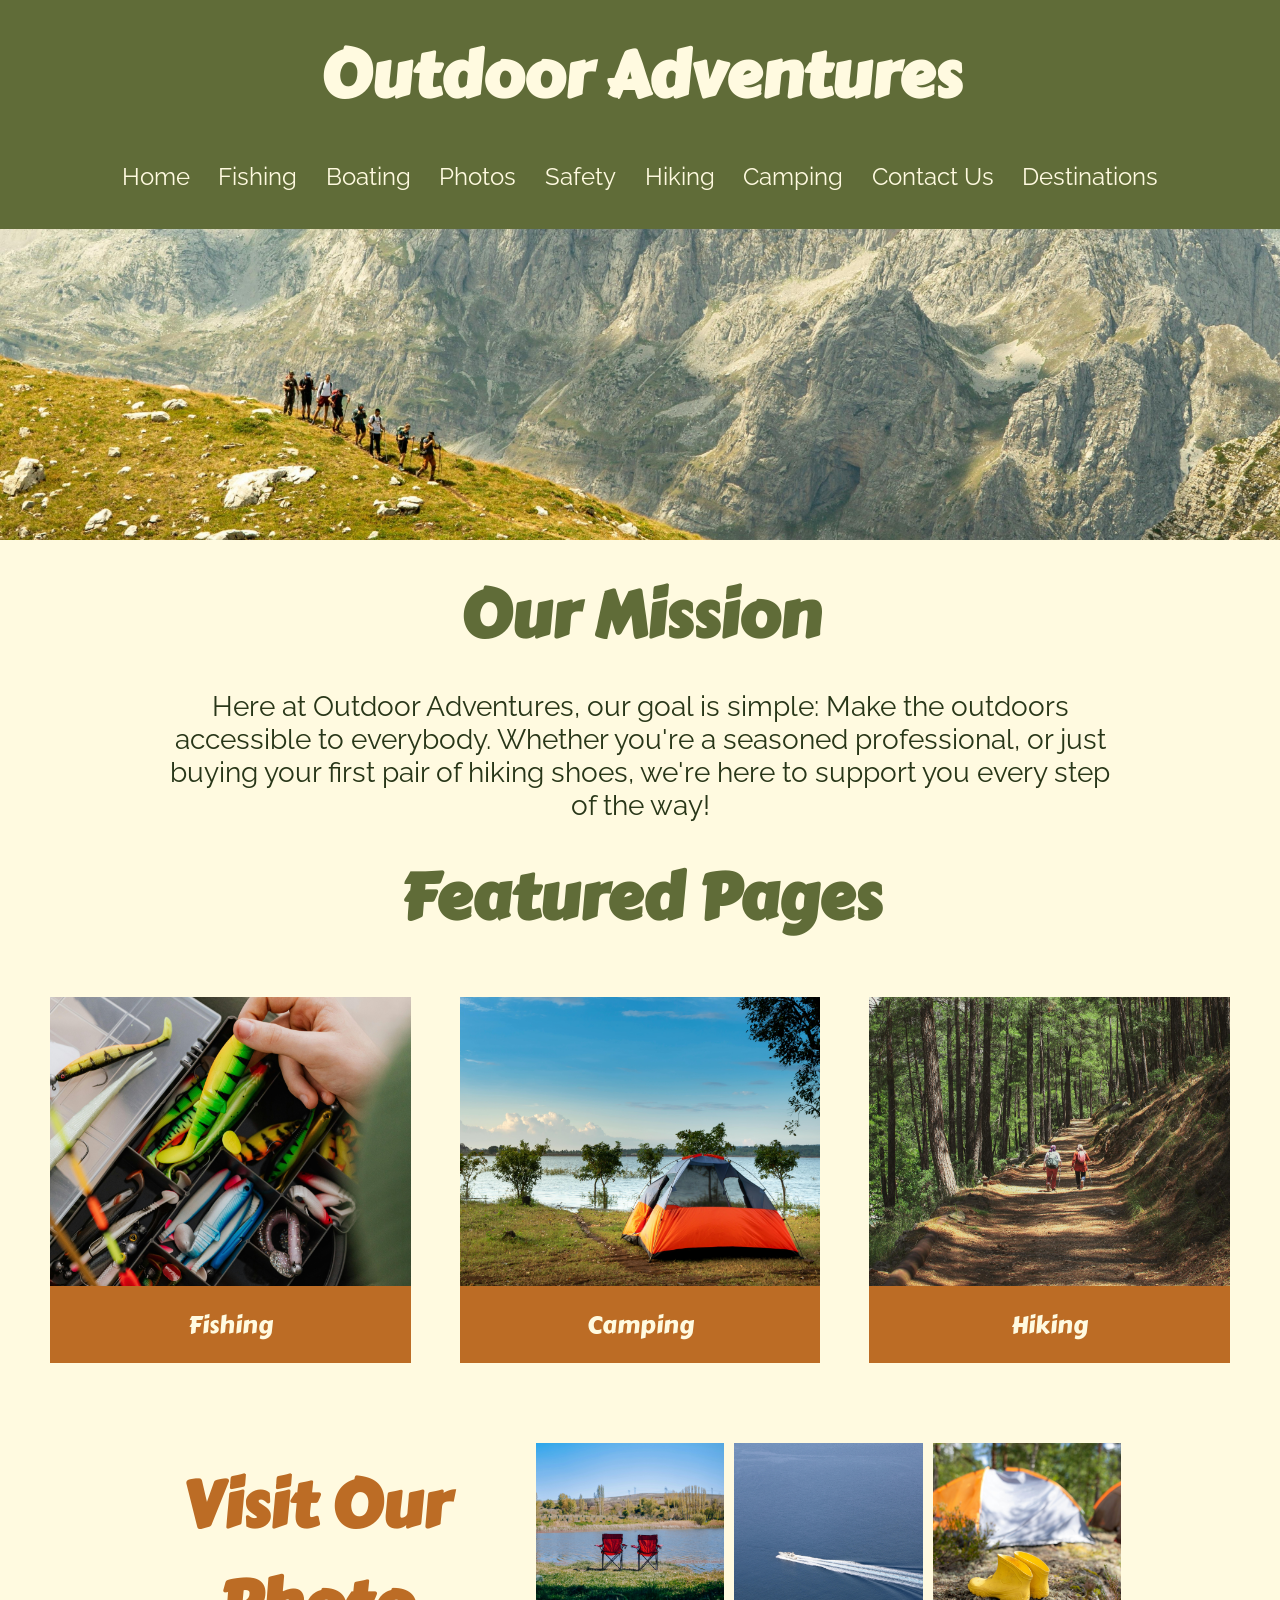
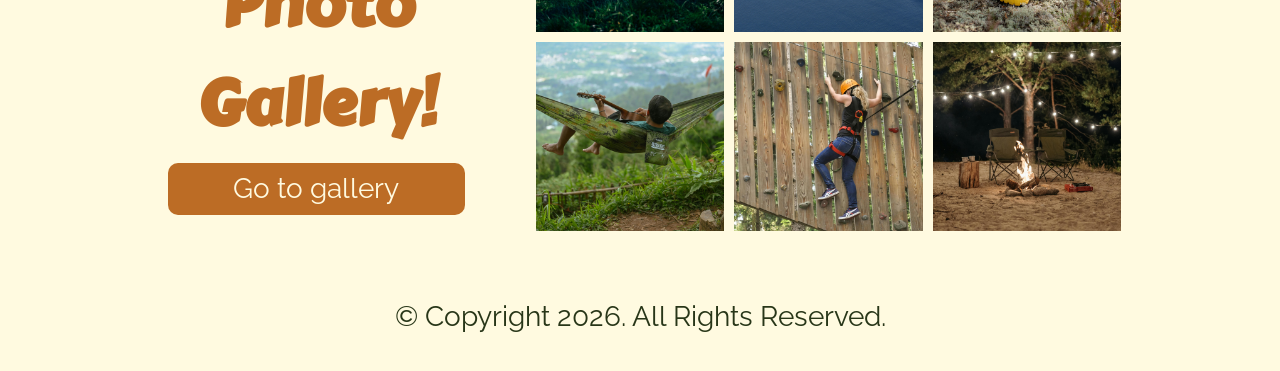
<file: index.html>
<!DOCTYPE html>
<!-- 
Group Website Project
Home Page
Andrew Anderson
!-->

<html lang="en">

<head>
	<title>Home | Outdoor Adventures</title>
	<meta charset="utf-8">
	<link rel="stylesheet" href="css/styles.css">
	<meta name="viewport" content="width=device-width, initial-scale=1">
	<meta name="description" content="Here at Outdoor Adventures, our goal is simple: Make the outdoors accessible to everybody. Whether you're a
			seasoned professional, or just buying your first pair of hiking shoes, we're here to support you every step
			of the way!"
	<link rel="preconnect" href="https://fonts.googleapis.com">
	<link rel="preconnect" href="https://fonts.gstatic.com" crossorigin>
	<link
		href="https://fonts.googleapis.com/css2?family=Carter+One&family=Raleway:ital,wght@0,100..900;1,100..900&display=swap"
		rel="stylesheet">
	<link rel="icon" type="image/x-icon" href="/images/oalogo.ico">
</head>

<body>
	<!-- use the header area for the website name or logo -->
	<header>
		<h1 class="mobile">Outdoor<br>Adventures</h1>
		<h1 class="tablet-desktop">Outdoor Adventures</h1>
	</header>
	<!-- use the nav area to add hyperlinks to other pages within the site-->
	<nav class="mobile-nav">
		<div id="menu-links">
			<a href="index.html">Home</a>
			<a href="fishing.html">Fishing</a>
			<a href="boating.html">Boating</a>
			<a href="photos.html">Photos</a>
			<a href="safety.html">Safety</a>
			<a href="hiking.html">Hiking</a>
			<a href="camping.html">Camping</a>
			<a href="contact.html">Contact Us</a>
			<a href="destinations.html">Destinations</a>
		</div>
		<a class="menu-icon" onclick="hamburger()">
			<div>&#9776;</div>
		</a>
	</nav>

	<nav class="tablet-desktop">
		<ul>
			<li><a href="index.html">Home</a></li>
			<li><a href="fishing.html">Fishing</a></li>
			<li><a href="boating.html">Boating</a></li>
			<li><a href="photos.html">Photos</a></li>
			<li><a href="safety.html">Safety</a></li>
			<li><a href="hiking.html">Hiking</a></li>
			<li><a href="camping.html">Camping</a></li>
			<li><a href="contact.html">Contact Us</a></li>
			<li><a href="destinations.html">Destinations</a></li>
		</ul>
	</nav>
	<!-- use the main area to add to the main content of the webpage-->
	<main>
		<div class="tablet-desktop">
			<img src="images/hero.jpg" alt="Aerial photo of group hiking on mountain">
		</div>
		<div class="mobile">
			<img src="images/mobilehero.jpg" alt="Aerial photo of group hiking on mountain">
		</div>
		<h1>Our Mission</h1>
		<p>Here at Outdoor Adventures, our goal is simple: Make the outdoors accessible to everybody. Whether you're a
			seasoned professional, or just buying your first pair of hiking shoes, we're here to support you every step
			of the way!</p>
		<!-- Featured links -->
		<h1>Featured Pages</h1>
		<div class="featured-links">
			<div class="mobile">
				<div class="featured-link">
					<figure class="featured-link">
						<img src="images/fishing.png" alt="Tackle box">
						<figcaption class="pictext"><a href="fishing.html">Fishing</a></figcaption>
					</figure>
					<figure class="featured-link">
						<img src="images/camping.png" alt="Tent on the water">
						<figcaption class="pictext"><a href="camping.html">Camping</a></figcaption>
					</figure>
					<figure class="featured-link">
						<img src="images/hiking.png" alt="Two people hiking a wooded trail">
						<figcaption class="pictext"><a href="hiking.html">Hiking</a></figcaption>
					</figure>
				</div>
			</div>
			<div class="tablet-desktop">
				<figure class="featured-link">
					<img src="images/fishing.png" alt="Tackle box">
					<figcaption class="pictext"><a href="fishing.html">Fishing</a></figcaption>
				</figure>
				<figure class="featured-link">
					<img src="images/camping.png" alt="Tent on the water">
					<figcaption class="pictext"><a href="camping.html">Camping</a></figcaption>
				</figure>
				<figure class="featured-link">
					<img src="images/hiking.png" alt="Two people hiking a wooded trail">
					<figcaption class="pictext"><a href="hiking.html">Hiking</a></figcaption>
				</figure>
			</div>
		</div>
		<div class="tablet-desktop" id="gallery">
			<div class="visit">
				<h1>Visit Our Photo Gallery!</h1>
				<a href="photos.html">
					<p>Go to gallery</p>
				</a>
			</div>
			<div class="photos">
				<img src="images/gallery/chairs.png" alt="Two chairs on the shore">
				<img src="images/gallery/boat3.png" alt="Aerial photo of boat">
				<img src="images/gallery/boots.png" alt="Pair of rainboots with tent in background">
				<img src="images/gallery/hammockguitar.png" alt="Man playing guitar in hammock">
				<img src="images/gallery/climbing.png" alt="Woman on climbing wall">
				<img src="images/gallery/chairs3.png" alt="Two chairs at a camprfire">
			</div>
		</div>
	</main>
	<!--use the footer area to add webpage footer content-->
	<footer>
		<p>&copy; Copyright 2026. All Rights Reserved.</p>
	</footer>
	<script src="scripts/scripts.js"></script>
</body>

</html>
</file>
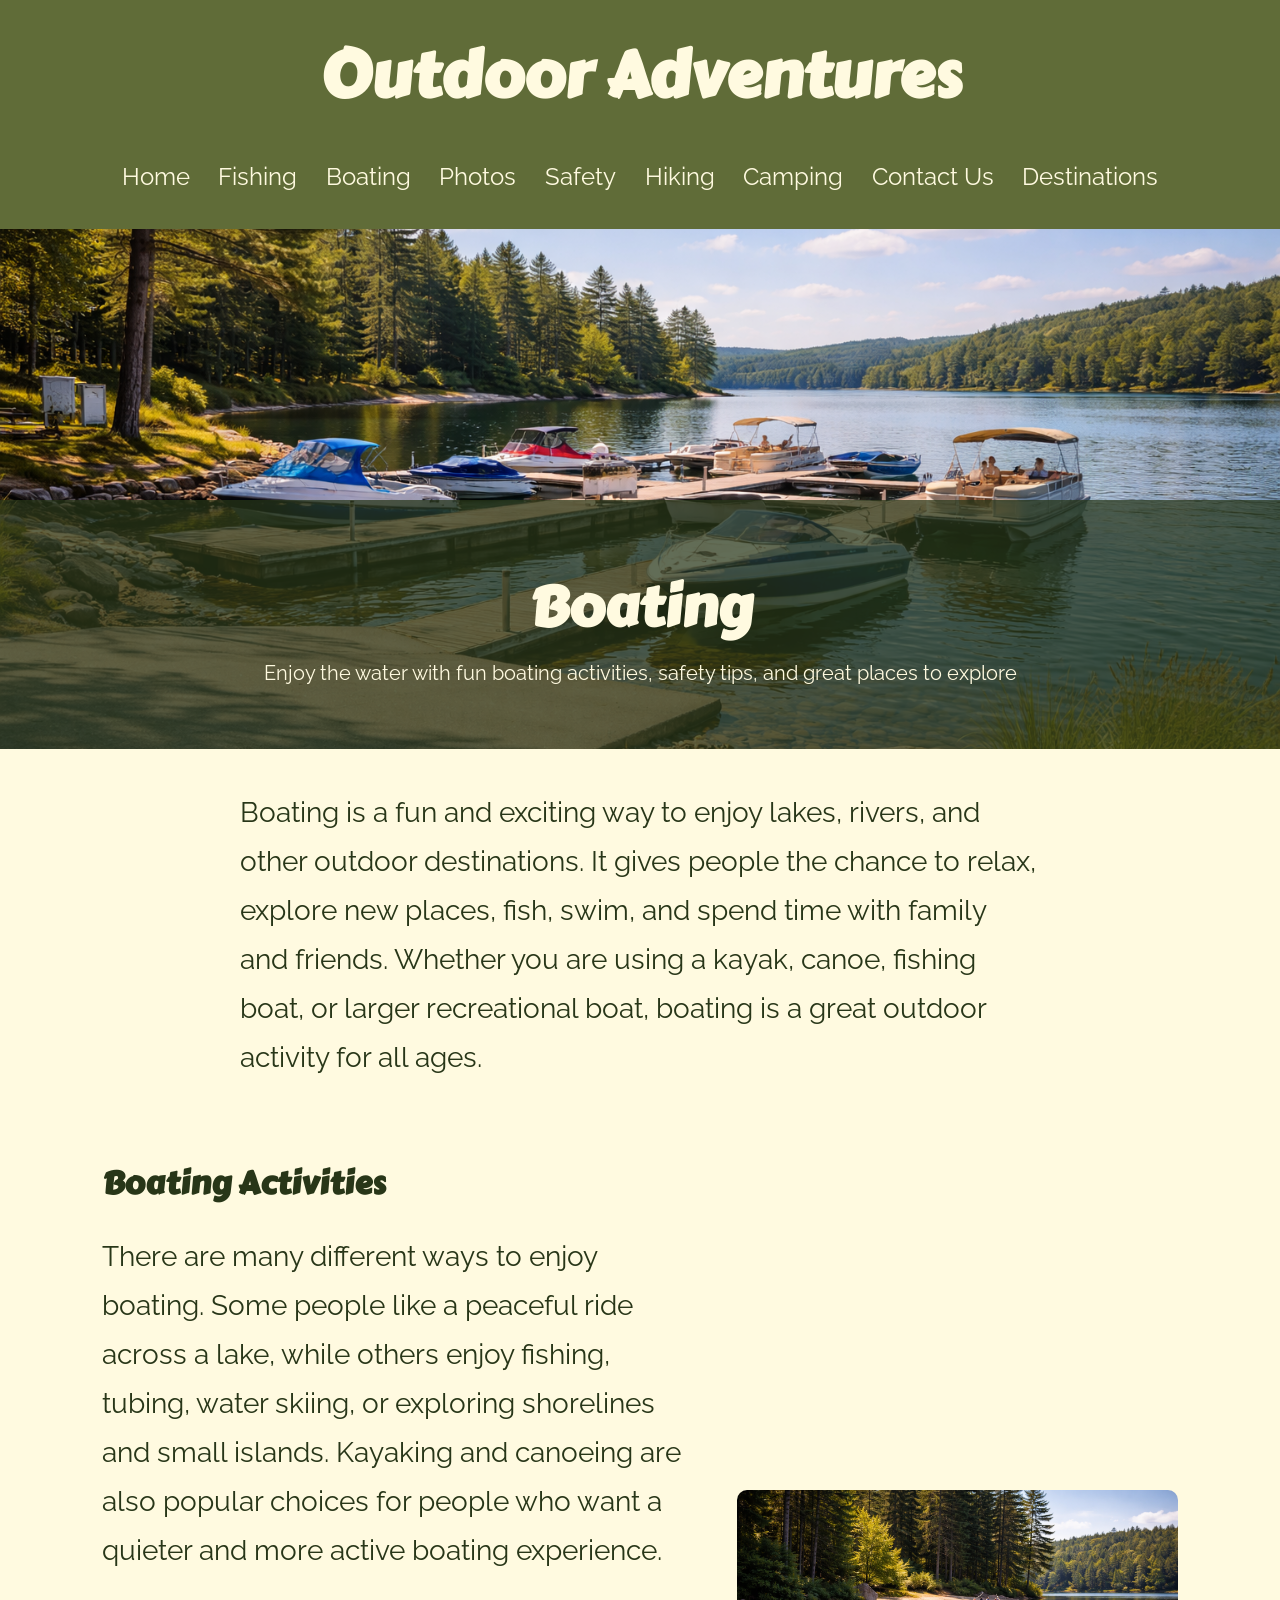
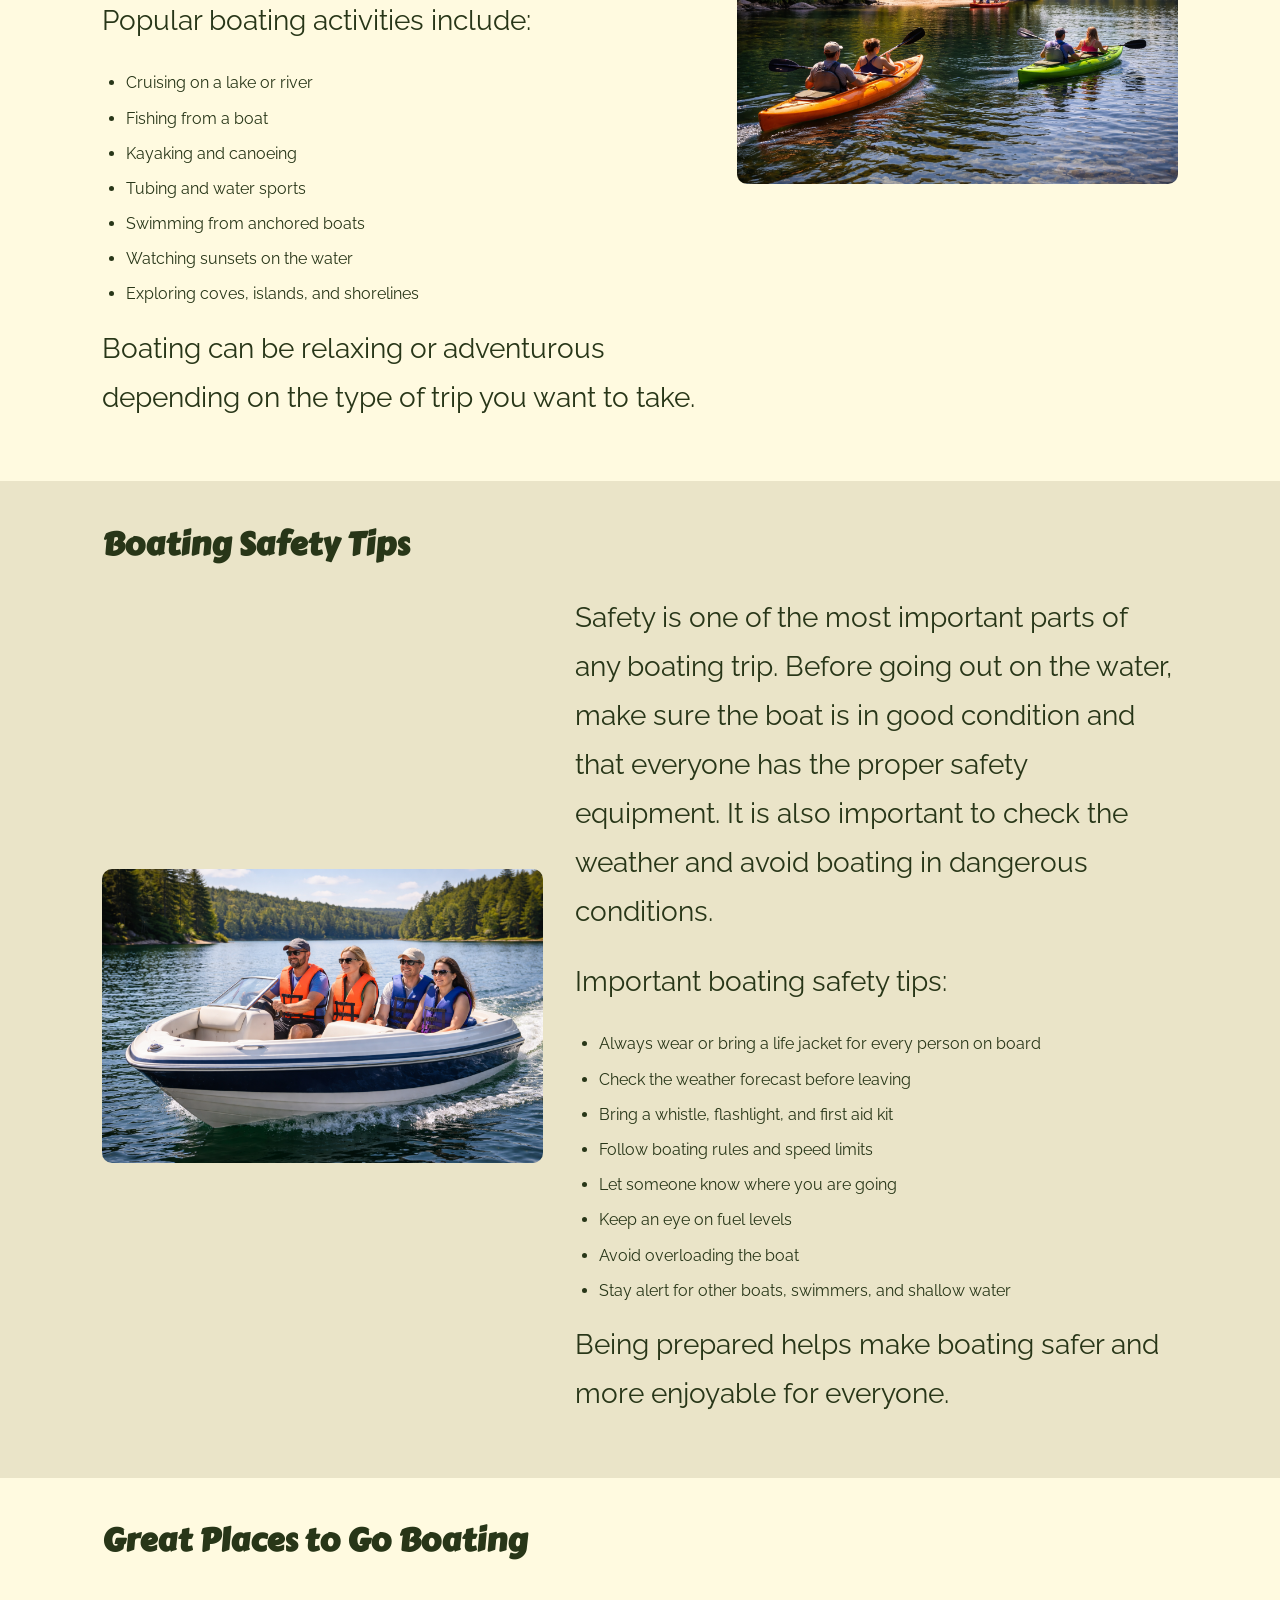
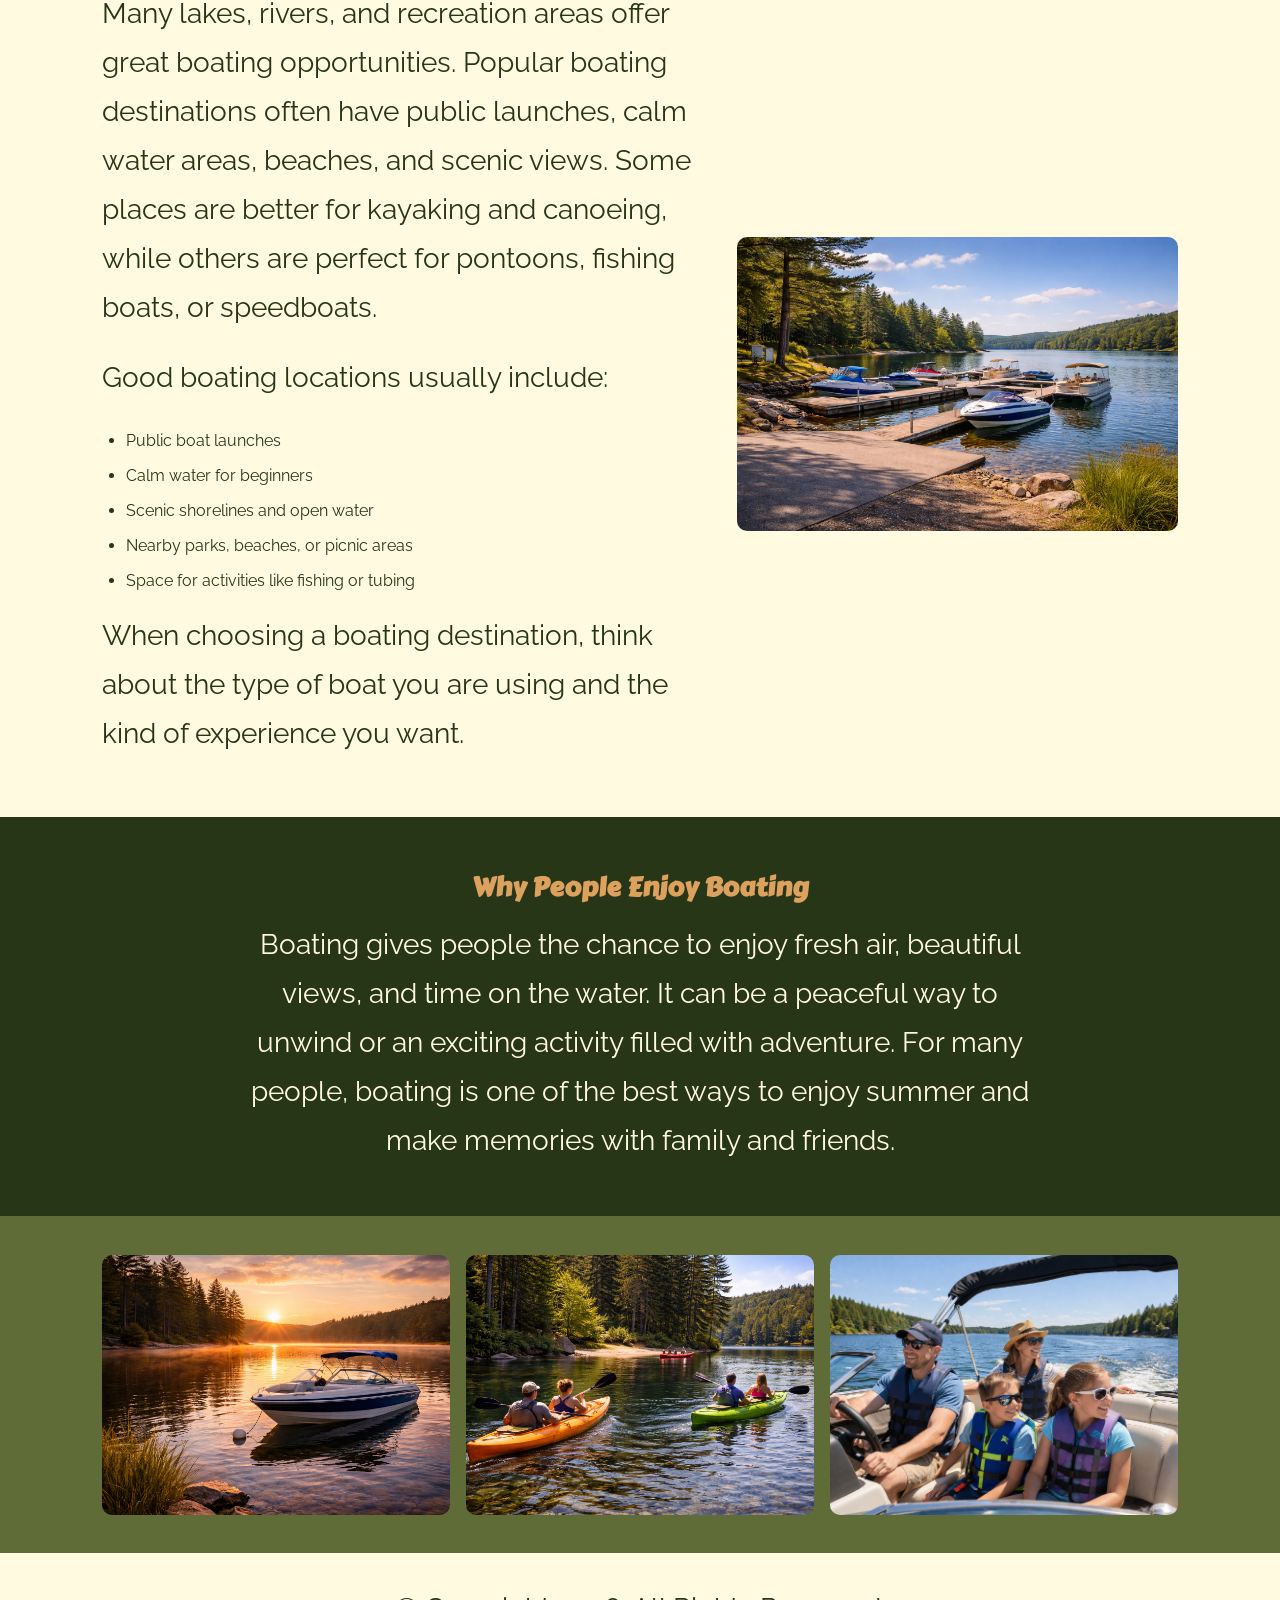
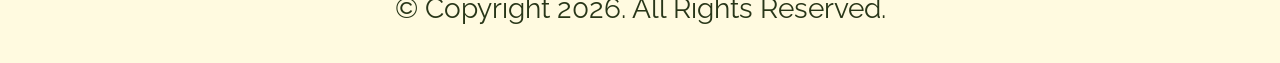
<file: boating.html>
<!DOCTYPE html>
<!-- 
Group Website Project
Boating page author: Preston Speidel
!-->

<html lang="en">

<head>
	<title>Boating | Outdoor Adventures</title>
	<meta charset="utf-8">
	<link rel="stylesheet" href="css/styles.css">
	<meta name="viewport" content="width=device-width, initial-scale=1">
	<meta name="description" content="Boating tips, trick, and safety advisories from Outdoor Adventures."
	<link rel="preconnect" href="https://fonts.googleapis.com">
	<link rel="preconnect" href="https://fonts.gstatic.com" crossorigin>
	<link
		href="https://fonts.googleapis.com/css2?family=Carter+One&family=Raleway:ital,wght@0,100..900;1,100..900&display=swap"
		rel="stylesheet">
</head>

<body>
	<!-- use the header area for the website name or logo -->
	<header>
		<h1 class="mobile">Outdoor<br>Adventures</h1>
		<h1 class="tablet-desktop">Outdoor Adventures</h1>
	</header>
	<!-- use the nav area to add hyperlinks to other pages within the site-->
	<nav class="mobile-nav">
		<div id="menu-links">
			<a href="index.html">Home</a>
			<a href="fishing.html">Fishing</a>
			<a href="boating.html">Boating</a>
			<a href="photos.html">Photos</a>
			<a href="safety.html">Safety</a>
			<a href="hiking.html">Hiking</a>
			<a href="camping.html">Camping</a>
			<a href="contact.html">Contact Us</a>
			<a href="destinations.html">Destinations</a>
		</div>
		<a class="menu-icon" onclick="hamburger()">
			<div>&#9776;</div>
		</a>
	</nav>

	<nav class="tablet-desktop">
		<ul>
			<li><a href="index.html">Home</a></li>
			<li><a href="fishing.html">Fishing</a></li>
			<li><a href="boating.html">Boating</a></li>
			<li><a href="photos.html">Photos</a></li>
			<li><a href="safety.html">Safety</a></li>
			<li><a href="hiking.html">Hiking</a></li>
			<li><a href="camping.html">Camping</a></li>
			<li><a href="contact.html">Contact Us</a></li>
			<li><a href="destinations.html">Destinations</a></li>
		</ul>
	</nav>
	<!-- use the main area to add to the main content of the webpage-->
	<main>

		<!-- Hero Section -->
		<section class="hero">
			<img src="images/boating-images/destinations.png" alt="Boat on a bright blue lake with trees in the background and sunlight on the water">
			<div class="hero-text">
				<h2>Boating</h2>
				<p>Enjoy the water with fun boating activities, safety tips, and great places to explore</p>
			</div>
		</section>

		<!-- Intro Section -->
		<section class="intro-section">
			<p>Boating is a fun and exciting way to enjoy lakes, rivers, and other outdoor destinations. It gives people the chance to relax, explore new places, fish, swim, and spend time with family and friends. Whether you are using a kayak, canoe, fishing boat, or larger recreational boat, boating is a great outdoor activity for all ages.</p>
		</section>

		<!-- Boating Activities -->
		<section class="content-section">
			<h2>Boating Activities</h2>
			<div class="section-row">
				<div class="section-text">
					<p>There are many different ways to enjoy boating. Some people like a peaceful ride across a lake, while others enjoy fishing, tubing, water skiing, or exploring shorelines and small islands. Kayaking and canoeing are also popular choices for people who want a quieter and more active boating experience.</p>
					<p>Popular boating activities include:</p>
					<ul>
						<li>Cruising on a lake or river</li>
						<li>Fishing from a boat</li>
						<li>Kayaking and canoeing</li>
						<li>Tubing and water sports</li>
						<li>Swimming from anchored boats</li>
						<li>Watching sunsets on the water</li>
						<li>Exploring coves, islands, and shorelines</li>
					</ul>
					<p>Boating can be relaxing or adventurous depending on the type of trip you want to take.</p>
				</div>
				<div class="section-image">
					<img src="images/boating-images/boating_activities.png" alt="Kayaks or canoes on calm water near a wooded shoreline">
				</div>
			</div>
		</section>

		<!-- Boating Safety Tips -->
		<section class="content-section alt-bg">
			<h2>Boating Safety Tips</h2>
			<div class="section-row reverse">
				<div class="section-text">
					<p>Safety is one of the most important parts of any boating trip. Before going out on the water, make sure the boat is in good condition and that everyone has the proper safety equipment. It is also important to check the weather and avoid boating in dangerous conditions.</p>
					<p>Important boating safety tips:</p>
					<ul>
						<li>Always wear or bring a life jacket for every person on board</li>
						<li>Check the weather forecast before leaving</li>
						<li>Bring a whistle, flashlight, and first aid kit</li>
						<li>Follow boating rules and speed limits</li>
						<li>Let someone know where you are going</li>
						<li>Keep an eye on fuel levels</li>
						<li>Avoid overloading the boat</li>
						<li>Stay alert for other boats, swimmers, and shallow water</li>
					</ul>
					<p>Being prepared helps make boating safer and more enjoyable for everyone.</p>
				</div>
				<div class="section-image">
					<img src="images/boating-images/safety_tips.png" alt="People enjoying a safe boating trip wearing life jackets on a small recreational boat">
				</div>
			</div>
		</section>

		<!-- Great Places to Go Boating -->
		<section class="content-section">
			<h2>Great Places to Go Boating</h2>
			<div class="section-row">
				<div class="section-text">
					<p>Many lakes, rivers, and recreation areas offer great boating opportunities. Popular boating destinations often have public launches, calm water areas, beaches, and scenic views. Some places are better for kayaking and canoeing, while others are perfect for pontoons, fishing boats, or speedboats.</p>
					<p>Good boating locations usually include:</p>
					<ul>
						<li>Public boat launches</li>
						<li>Calm water for beginners</li>
						<li>Scenic shorelines and open water</li>
						<li>Nearby parks, beaches, or picnic areas</li>
						<li>Space for activities like fishing or tubing</li>
					</ul>
					<p>When choosing a boating destination, think about the type of boat you are using and the kind of experience you want.</p>
				</div>
				<div class="section-image">
					<img src="images/boating-images/destinations.png" alt="Scenic boat launch or marina area with boats docked and water in the background">
				</div>
			</div>
		</section>

		<!-- Why People Enjoy Boating -->
		<section class="why-section">
			<h2>Why People Enjoy Boating</h2>
			<p>Boating gives people the chance to enjoy fresh air, beautiful views, and time on the water. It can be a peaceful way to unwind or an exciting activity filled with adventure. For many people, boating is one of the best ways to enjoy summer and make memories with family and friends.</p>
		</section>

		<!-- Bottom Image Row -->
		<div class="image-row">
			<img src="images/boating-images/bottom_row1.png" alt="Boat on a calm lake at sunrise">
			<img src="images/boating-images/bottom_row2.png" alt="People kayaking near a wooded shoreline">
			<img src="images/boating-images/bottom_row3.png" alt="Family enjoying a boating trip on a sunny day">
		</div>

	</main>
	<!--use the footer area to add webpage footer content-->
	<footer>
		<p>&copy; Copyright 2026. All Rights Reserved.</p>
	</footer>
	<script src="scripts/scripts.js"></script>
</body>

</html>
</file>
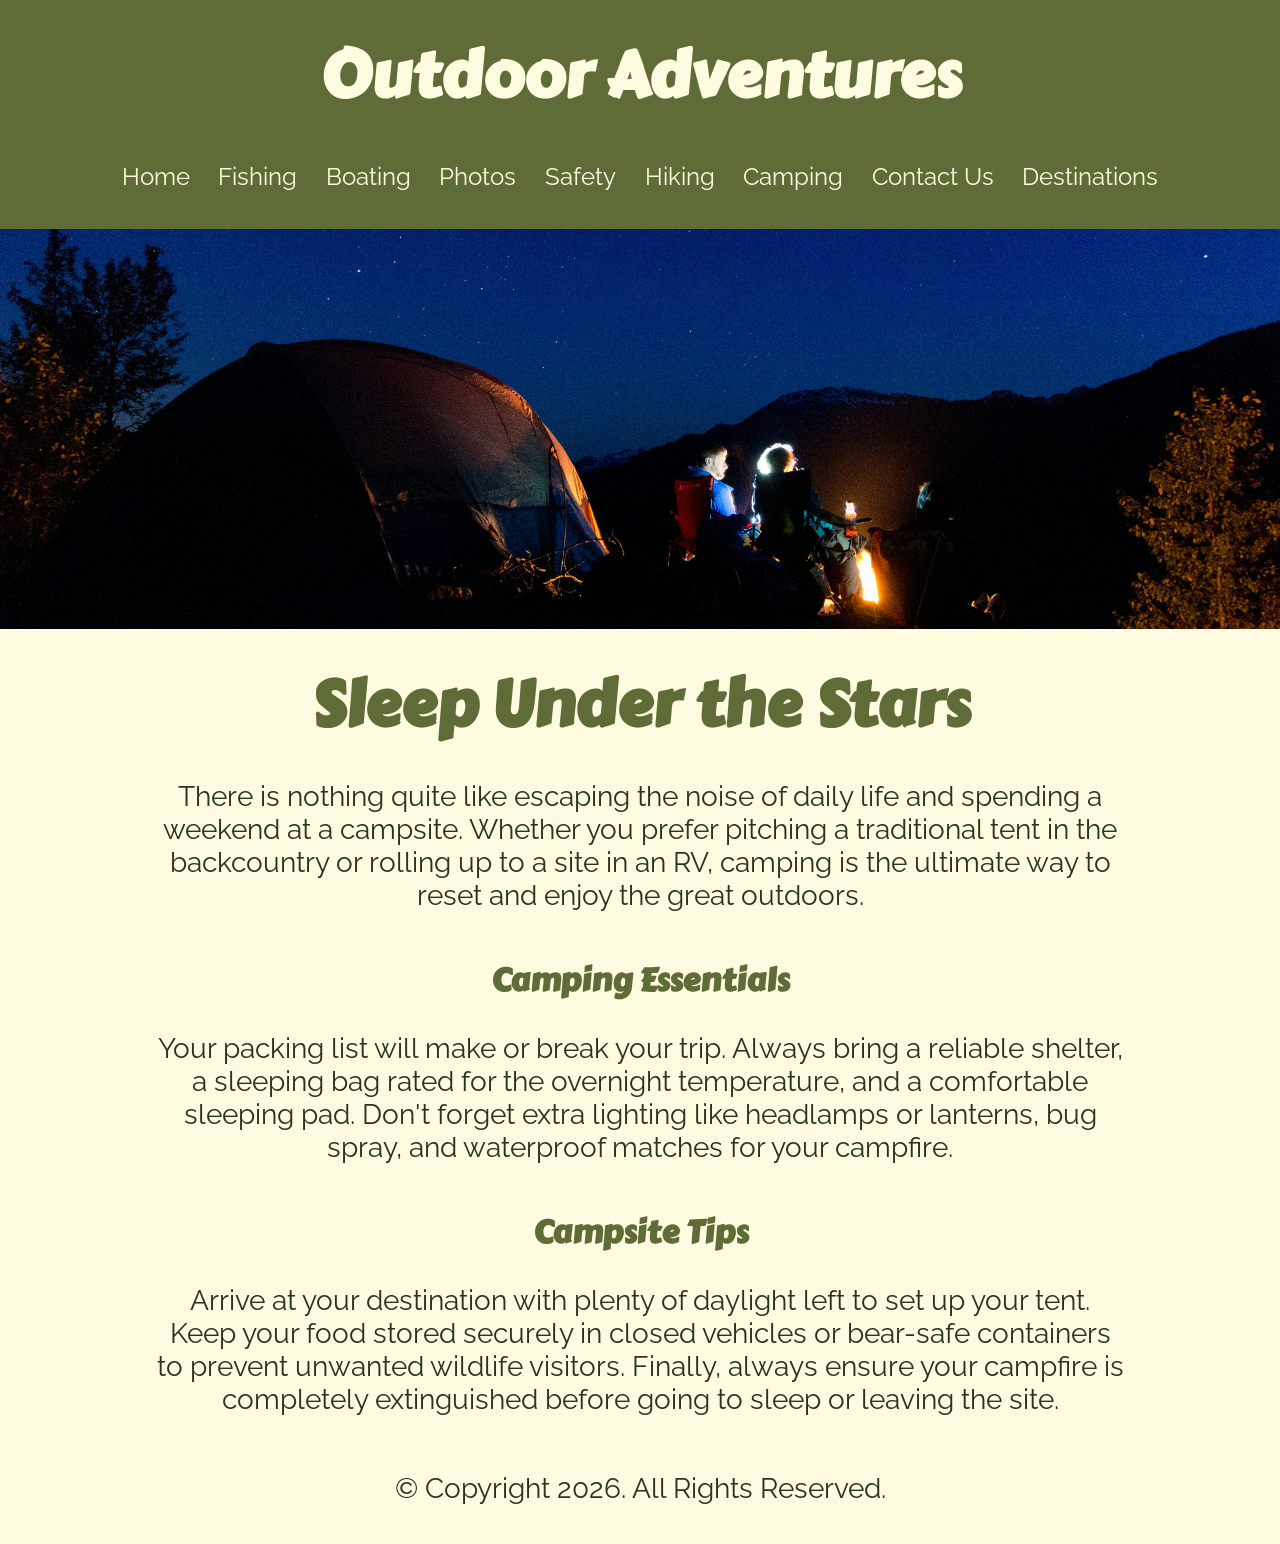
<file: camping.html>
<!DOCTYPE html>
<!-- 
Group Website Project
Boating page author: Jace Anderson
!-->
<html lang="en">

<head>
	<title>Camping | Outdoor Adventures</title>
	<meta charset="utf-8">
	<link rel="stylesheet" href="css/styles.css">
	<meta name="viewport" content="width=device-width, initial-scale=1">
	<meta name="description" content="Get ready for your next camping trip with our guide on gear, tips, and best practices.">
	<link rel="preconnect" href="https://fonts.googleapis.com">
	<link rel="preconnect" href="https://fonts.gstatic.com" crossorigin>
	<link
		href="https://fonts.googleapis.com/css2?family=Carter+One&family=Raleway:ital,wght@0,100..900;1,100..900&display=swap"
		rel="stylesheet">
	<link rel="icon" type="image/x-icon" href="/images/oalogo.ico">
</head>

<body>
	<header>
		<h1 class="mobile">Outdoor<br>Adventures</h1>
		<h1 class="tablet-desktop">Outdoor Adventures</h1>
	</header>
	<nav class="mobile-nav">
		<div id="menu-links">
			<a href="index.html">Home</a>
			<a href="fishing.html">Fishing</a>
			<a href="boating.html">Boating</a>
			<a href="photos.html">Photos</a>
			<a href="safety.html">Safety</a>
			<a href="hiking.html">Hiking</a>
			<a href="camping.html">Camping</a>
			<a href="contact.html">Contact Us</a>
			<a href="destinations.html">Destinations</a>
		</div>
		<a class="menu-icon" onclick="hamburger()">
			<div>&#9776;</div>
		</a>
	</nav>

	<nav class="tablet-desktop">
		<ul>
			<li><a href="index.html">Home</a></li>
			<li><a href="fishing.html">Fishing</a></li>
			<li><a href="boating.html">Boating</a></li>
			<li><a href="photos.html">Photos</a></li>
			<li><a href="safety.html">Safety</a></li>
			<li><a href="hiking.html">Hiking</a></li>
			<li><a href="camping.html">Camping</a></li>
			<li><a href="contact.html">Contact Us</a></li>
			<li><a href="destinations.html">Destinations</a></li>
		</ul>
	</nav>
	<main>
		<div class="tablet-desktop">
			<img src="images/camping-hiking/camping_banner.jpg" alt="A high-quality camping setup" style="width:100%; max-height:400px; object-fit:cover;">
		</div>
		<div class="mobile">
			<img src="images/camping-hiking/camping_banner.jpg" alt="A high-quality camping setup" style="width:100%;">
		</div>
		
		<h1>Sleep Under the Stars</h1>
		<p>There is nothing quite like escaping the noise of daily life and spending a weekend at a campsite. Whether you prefer pitching a traditional tent in the backcountry or rolling up to a site in an RV, camping is the ultimate way to reset and enjoy the great outdoors.</p>
		<br>

		<h2>Camping Essentials</h2>
		<p>Your packing list will make or break your trip. Always bring a reliable shelter, a sleeping bag rated for the overnight temperature, and a comfortable sleeping pad. Don't forget extra lighting like headlamps or lanterns, bug spray, and waterproof matches for your campfire.</p>
		<br>

		<h2>Campsite Tips</h2>
		<p>Arrive at your destination with plenty of daylight left to set up your tent. Keep your food stored securely in closed vehicles or bear-safe containers to prevent unwanted wildlife visitors. Finally, always ensure your campfire is completely extinguished before going to sleep or leaving the site.</p>
		<br>
	</main>
	<footer>
		<p>&copy; Copyright 2026. All Rights Reserved.</p>
	</footer>
	<script src="scripts/scripts.js"></script>
</body>

</html>
</file>
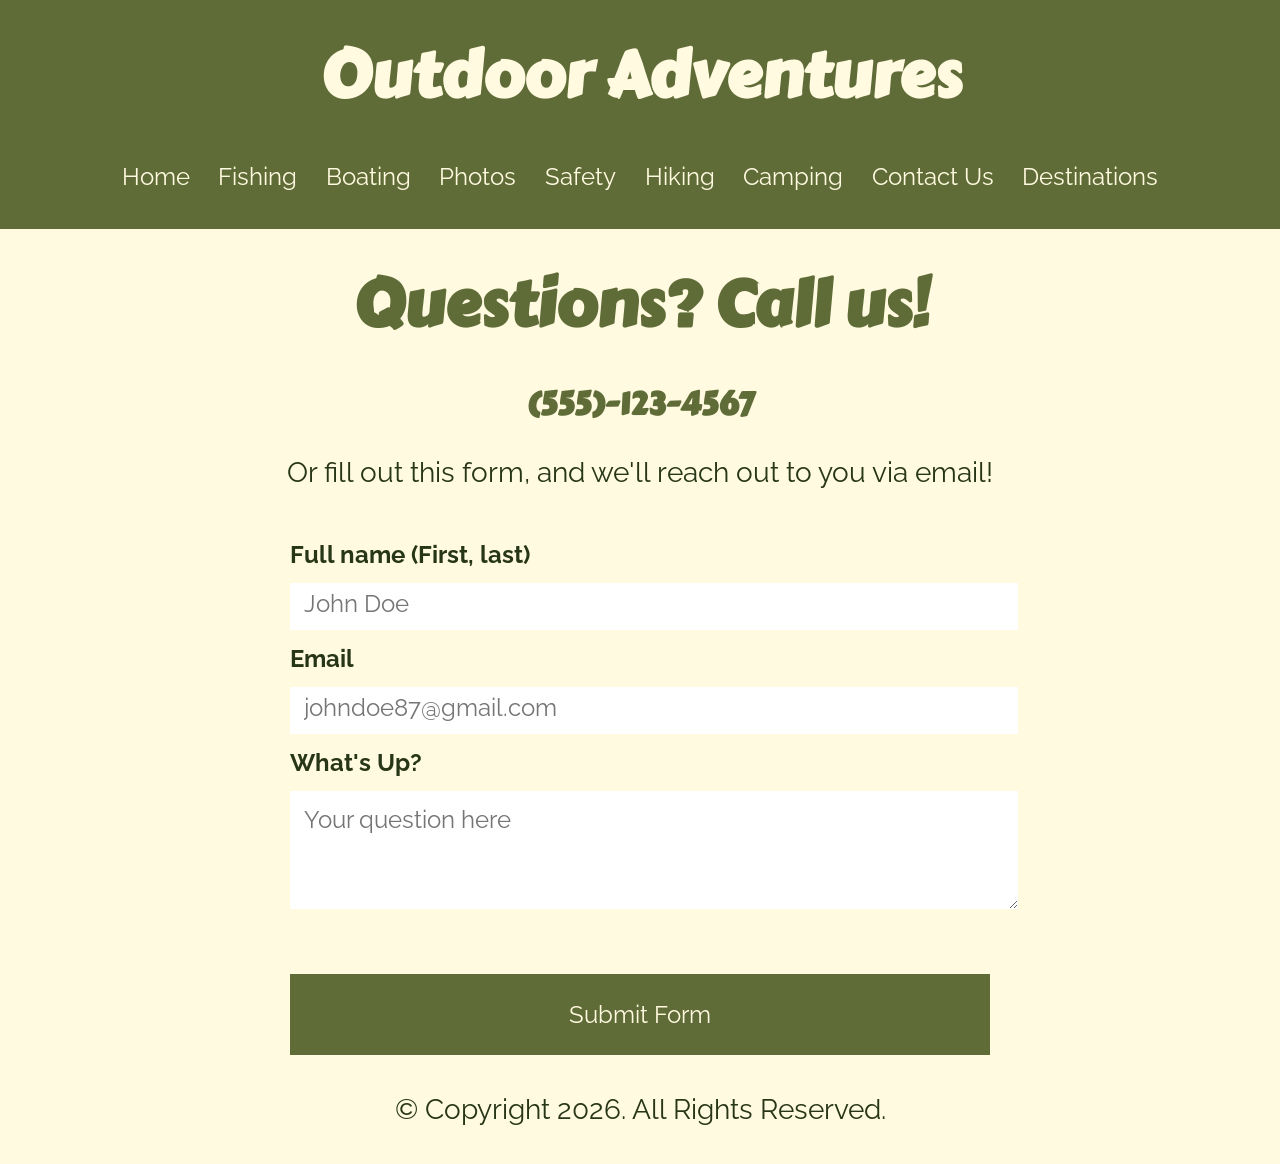
<file: contact.html>
<!DOCTYPE html>
<!-- 
Group Website Project
Andrew Anderson
Jace Anderson
Ava Jordan
Preston Speidel
Aiden Webber
!-->

<html lang="en">

<head>
	<title>Contact Us | Outdoor Adventures</title>
	<meta charset="utf-8">
	<link rel="stylesheet" href="css/styles.css">
	<meta name="viewport" content="width=device-width, initial-scale=1">
	<meta name="description" content="Contact Outdoor Adventures via phone or email form."
	<link rel="preconnect" href="https://fonts.googleapis.com">
	<link rel="preconnect" href="https://fonts.gstatic.com" crossorigin>
	<link
		href="https://fonts.googleapis.com/css2?family=Carter+One&family=Raleway:ital,wght@0,100..900;1,100..900&display=swap"
		rel="stylesheet">
	<link rel="icon" type="image/x-icon" href="/images/oalogo.ico">
</head>

<body>
	<!-- use the header area for the website name or logo -->
	<header>
		<h1 class="mobile">Outdoor<br>Adventures</h1>
		<h1 class="tablet-desktop">Outdoor Adventures</h1>
	</header>
	<!-- use the nav area to add hyperlinks to other pages within the site-->
	<nav class="mobile-nav">
		<div id="menu-links">
			<a href="index.html">Home</a>
			<a href="fishing.html">Fishing</a>
			<a href="boating.html">Boating</a>
			<a href="photos.html">Photos</a>
			<a href="safety.html">Safety</a>
			<a href="hiking.html">Hiking</a>
			<a href="camping.html">Camping</a>
			<a href="contact.html">Contact Us</a>
			<a href="destinations.html">Destinations</a>
		</div>
		<a class="menu-icon" onclick="hamburger()">
			<div>&#9776;</div>
		</a>
	</nav>

	<nav class="tablet-desktop">
		<ul>
			<li><a href="index.html">Home</a></li>
			<li><a href="fishing.html">Fishing</a></li>
			<li><a href="boating.html">Boating</a></li>
			<li><a href="photos.html">Photos</a></li>
			<li><a href="safety.html">Safety</a></li>
			<li><a href="hiking.html">Hiking</a></li>
			<li><a href="camping.html">Camping</a></li>
			<li><a href="contact.html">Contact Us</a></li>
			<li><a href="destinations.html">Destinations</a></li>
		</ul>
	</nav>
	<!-- use the main area to add to the main content of the webpage-->
	<main>
		<h1>Questions? Call us!</h1>
		<div class="mobile">
			<h2><a href="tel:+15551234567">(555)-123-4567</a></h2>
		</div>
		<div class="tablet-desktop">
			<h2>(555)-123-4567</h2>
		</div>
		<p>Or fill out this form, and we'll reach out to you via email!</p>
		<form>
			<fieldset>
				<label>Full name (First, last)</label>
				<input type="text" id="name" name="name" required placeholder="John Doe">
				<label>Email</label>
				<input type="email" id="email" name="email" required placeholder="johndoe87@gmail.com">
				<label>What's Up?</label>
				<textarea id="question" name="question" rows="6" cols="50" required placeholder="Your question here"></textarea>
			</fieldset>

			<input type="submit" id="submit" value="Submit Form" class="btn">

		</form>
	</main>
	<!--use the footer area to add webpage footer content-->
	<footer>
		<p>&copy; Copyright 2026. All Rights Reserved.</p>
	</footer>
	<script src="scripts/scripts.js"></script>
</body>

</html>
</file>
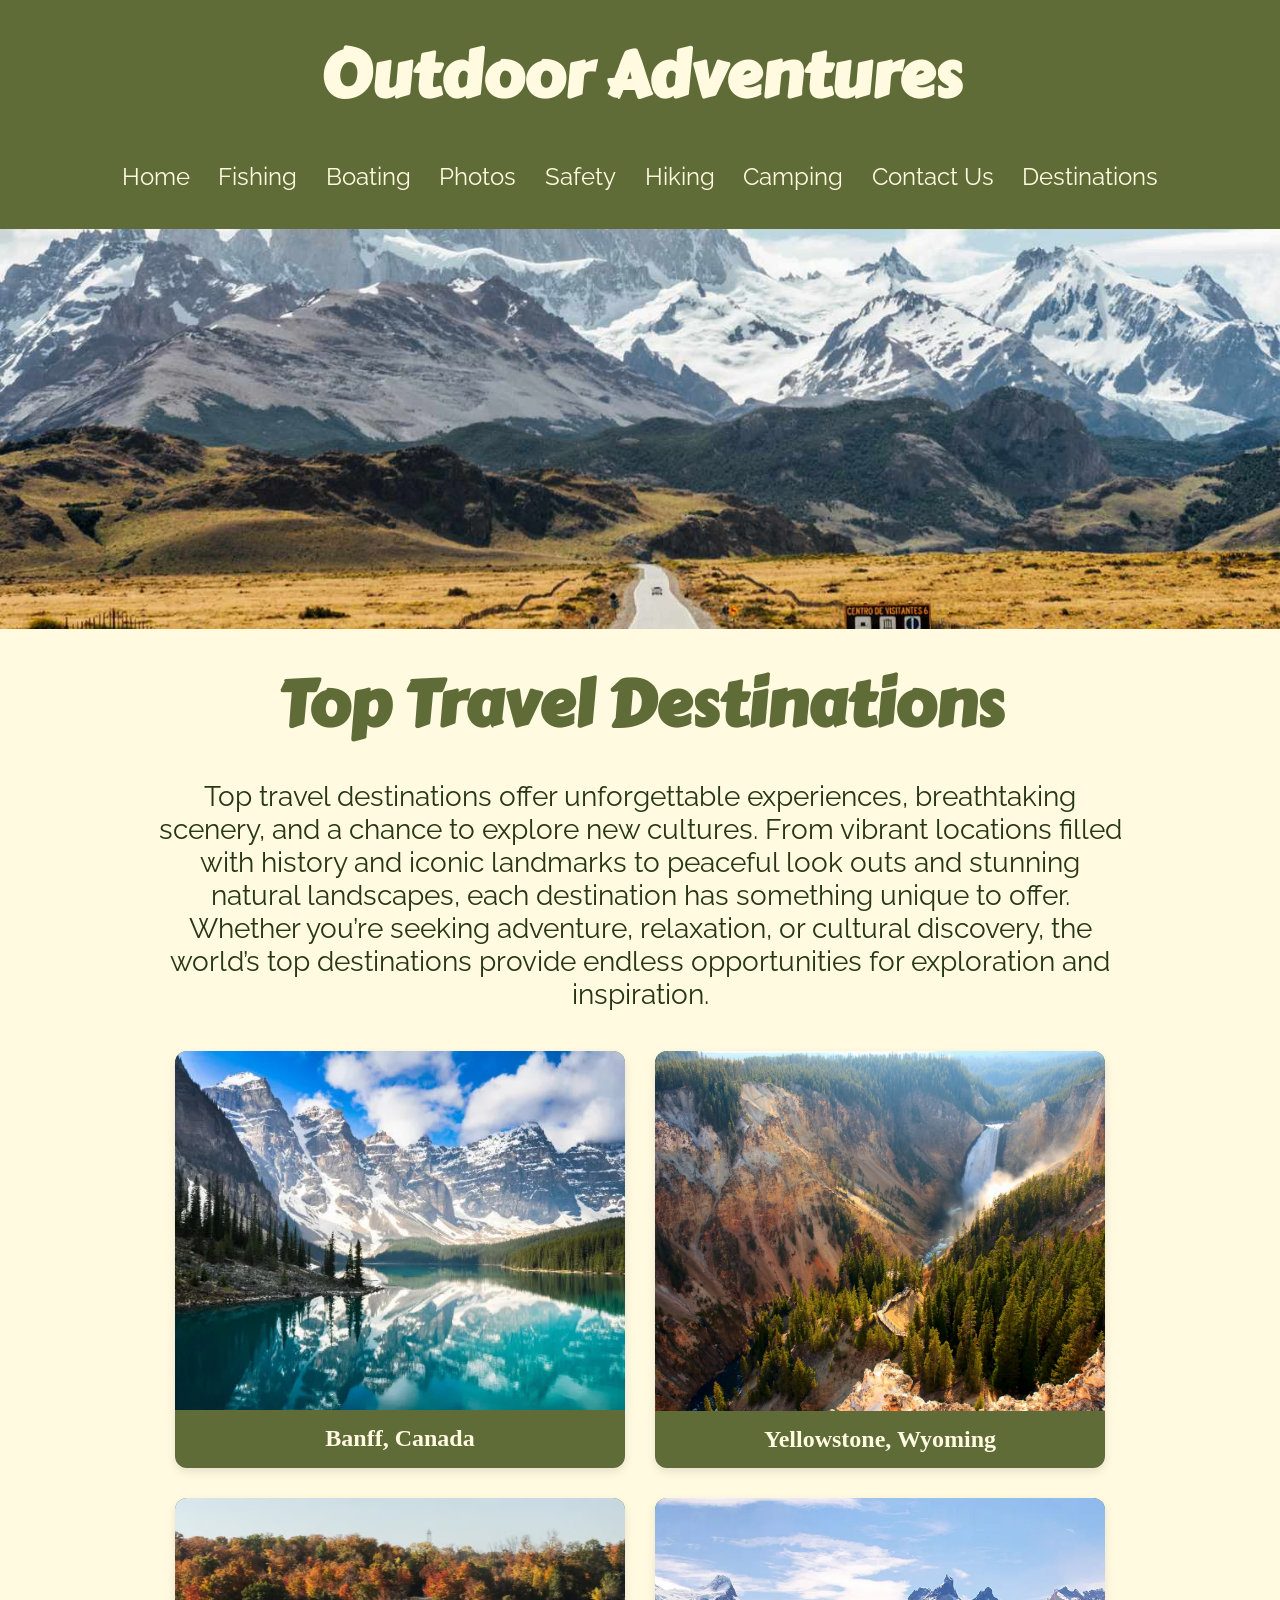
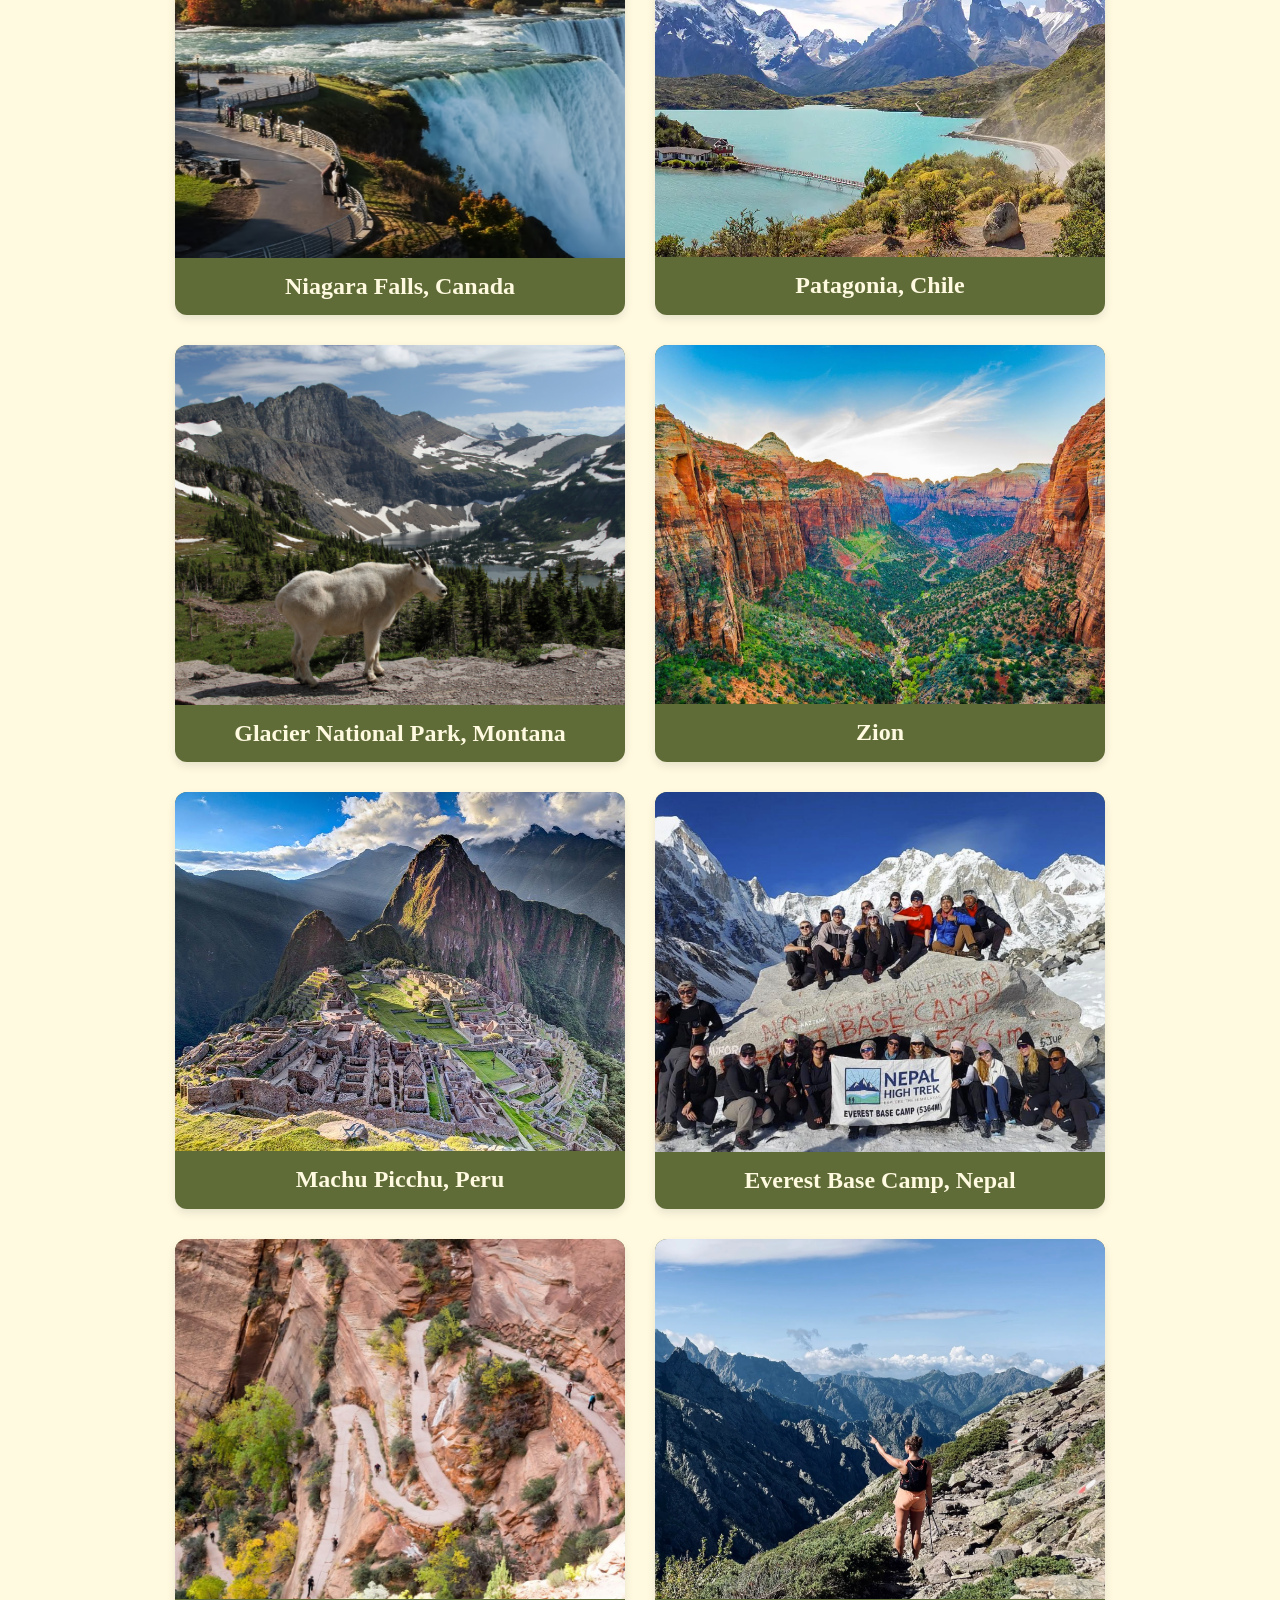
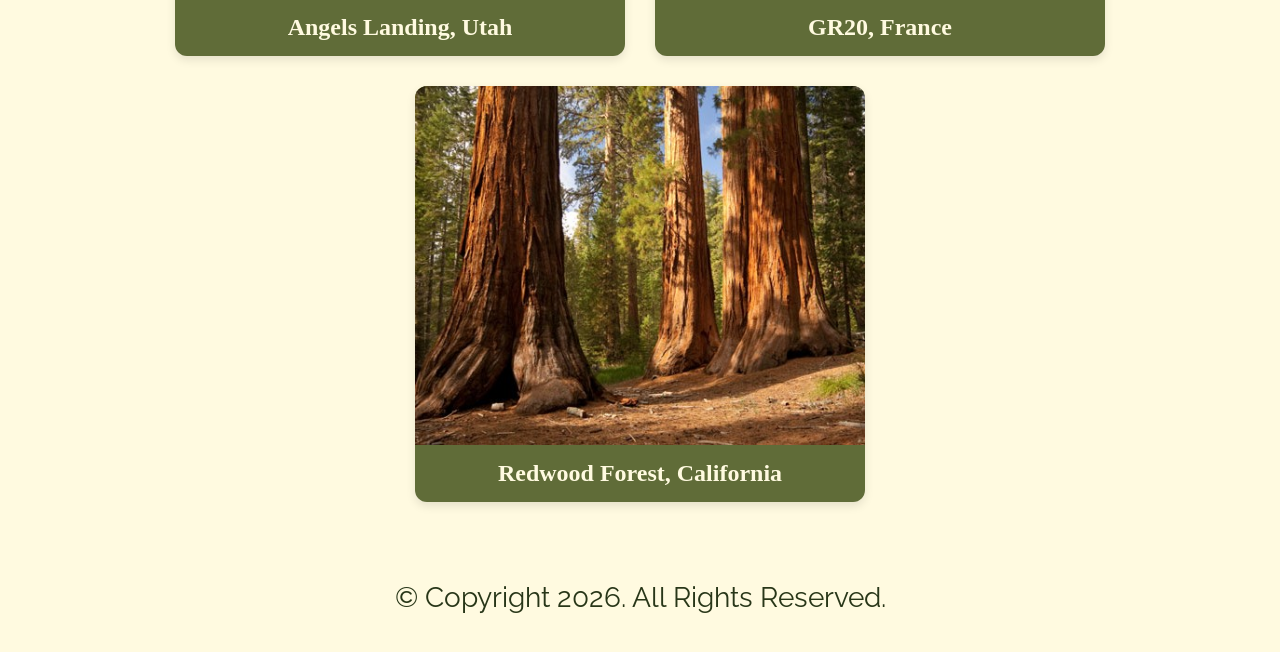
<file: destinations.html>
<!DOCTYPE html>
<!-- 
Group Website Project
Andrew Anderson
Jace Anderson
Ava Jordan
Preston Speidel
Aiden Webber
!-->

<html lang="en">

<head>
	<title>Destinations | Outdoor Adventures</title>
	<meta charset="utf-8">
	<link rel="stylesheet" href="css/styles.css">
	<meta name="viewport" content="width=device-width, initial-scale=1">
	<meta name="description" content="Start brainstorming your next adventure with our list of top travel destinations!">
	<link rel="preconnect" href="https://fonts.googleapis.com">
	<link rel="preconnect" href="https://fonts.gstatic.com" crossorigin>
	<link
		href="https://fonts.googleapis.com/css2?family=Carter+One&family=Raleway:ital,wght@0,100..900;1,100..900&display=swap"
		rel="stylesheet">
	<link rel="icon" type="image/x-icon" href="/images/oalogo.ico">
</head>

<body>
	<!-- use the header area for the website name or logo -->
	<header>
		<h1 class="mobile">Outdoor<br>Adventures</h1>
		<h1 class="tablet-desktop">Outdoor Adventures</h1>
	</header>
	<!-- use the nav area to add hyperlinks to other pages within the site-->
	<nav class="mobile-nav">
		<div id="menu-links">
			<a href="index.html">Home</a>
			<a href="fishing.html">Fishing</a>
			<a href="boating.html">Boating</a>
			<a href="photos.html">Photos</a>
			<a href="safety.html">Safety</a>
			<a href="hiking.html">Hiking</a>
			<a href="camping.html">Camping</a>
			<a href="contact.html">Contact Us</a>
			<a href="destinations.html">Destinations</a>
		</div>
		<a class="menu-icon" onclick="hamburger()">
			<div>&#9776;</div>
		</a>
	</nav>

	<nav class="tablet-desktop">
		<ul>
			<li><a href="index.html">Home</a></li>
			<li><a href="fishing.html">Fishing</a></li>
			<li><a href="boating.html">Boating</a></li>
			<li><a href="photos.html">Photos</a></li>
			<li><a href="safety.html">Safety</a></li>
			<li><a href="hiking.html">Hiking</a></li>
			<li><a href="camping.html">Camping</a></li>
			<li><a href="contact.html">Contact Us</a></li>
			<li><a href="destinations.html">Destinations</a></li>
		</ul>
	</nav>
	<!-- use the main area to add to the main content of the webpage-->
	<main>
		<section class="safety-intro">
			<div class="tablet-desktop">
				<img src="images/mountains.jpeg" alt="map" style="width:100%; max-height:400px; object-fit:cover; object-position: center 65%;">
			</div>
			<div class="mobile">
				<img src="images/mountains.jpeg" alt="map" style="width:100%;">
			</div>
		
		<h1> Top Travel Destinations</h1>
		
		<p>Top travel destinations offer unforgettable experiences, breathtaking scenery, and a chance to explore new cultures. From vibrant locations filled with history and iconic landmarks to peaceful look outs and stunning natural landscapes, each destination has something unique to offer. Whether you’re seeking adventure, relaxation, or cultural discovery, the world’s top destinations provide endless opportunities for exploration and inspiration.</p>
		
		<div class="destinations">
		
			<div class="card">
				<img src="images/banff.png" alt="banff">
				<div class="label">Banff, Canada</div>
			</div>
			
			<div class="card">
				<img src="images/yellowstone.png" alt="Yellowstone">
				<div class="label">Yellowstone, Wyoming</div>
			</div>
			
			<div class="card">
				<img src="images/niagarafalls.png" alt="Niagara falls">
				<div class="label">Niagara Falls, Canada</div>
			</div>
			
			<div class="card">
				<img src="images/patagonia.png" alt="Patagonia">
				<div class="label">Patagonia, Chile</div>
			</div>
			
			<div class="card">
				<img src="images/glaciernationalpark.jpeg" alt="Glacier National Park">
				<div class="label">Glacier National Park, Montana</div>
			</div>
			
			<div class="card">
				<img src="images/zion.jpeg" alt="Zion National Park">
				<div class="label">Zion</div>
			</div>
			
			<div class="card">
				<img src="images/incatrail.jpeg" alt="Inca Trail">
				<div class="label">Machu Picchu, Peru</div>
			</div>
			
			<div class="card">
				<img src="images/everest.png" alt="Everest Base Camp">
				<div class="label">Everest Base Camp, Nepal</div>
			</div>
			
			<div class="card">
				<img src="images/angelslanding.jpeg" alt="Angels Landing">
				<div class="label">Angels Landing, Utah</div>
			</div>
			
			<div class="card">
				<img src="images/GR20.png" alt="GR20">
				<div class="label">GR20, France</div>
			</div>
			
			<div class="card">
				<img src="images/redwood.jpeg" alt="Redwood Forest">
				<div class="label">Redwood Forest, California</div>
			</div>

		</div>
	</main>
	<!--use the footer area to add webpage footer content-->
	<footer>
		<p>&copy; Copyright 2026. All Rights Reserved.</p>
	</footer>
	<script src="scripts/scripts.js"></script>
</body>

</html>
</file>
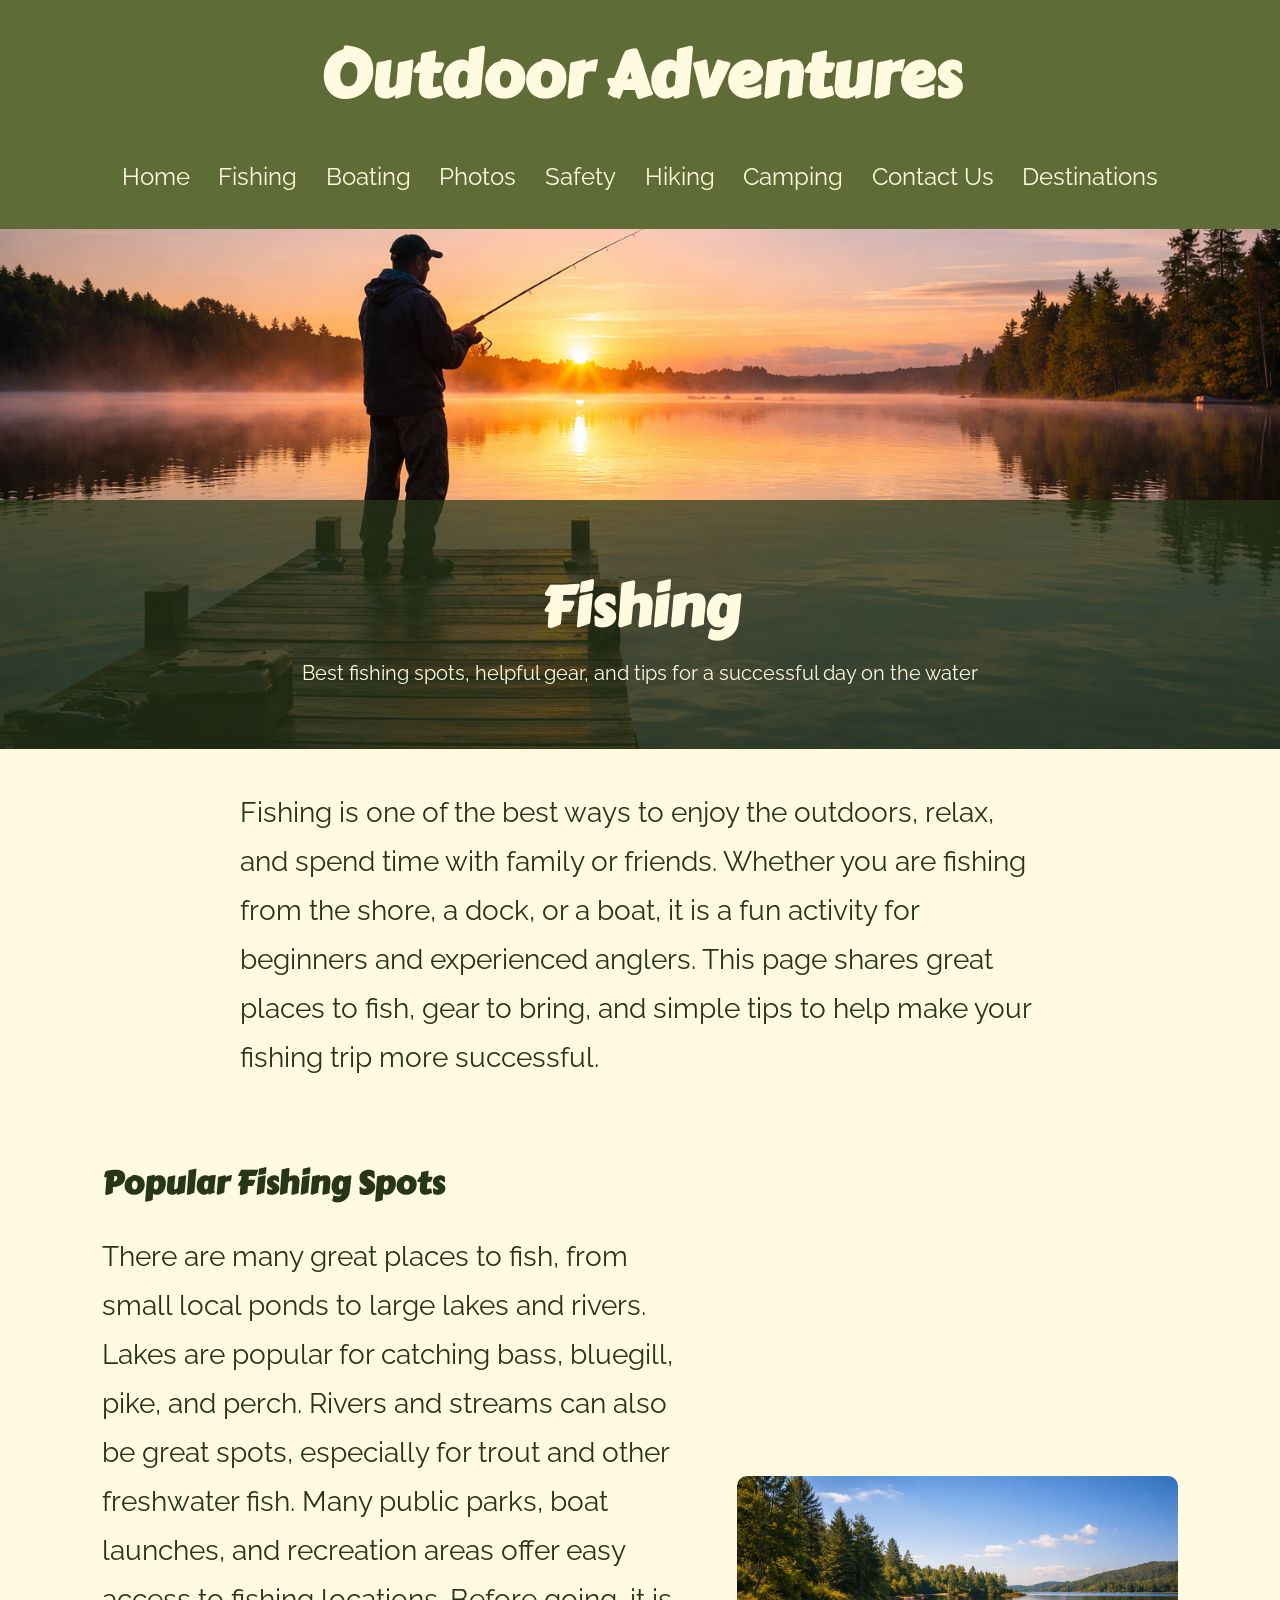
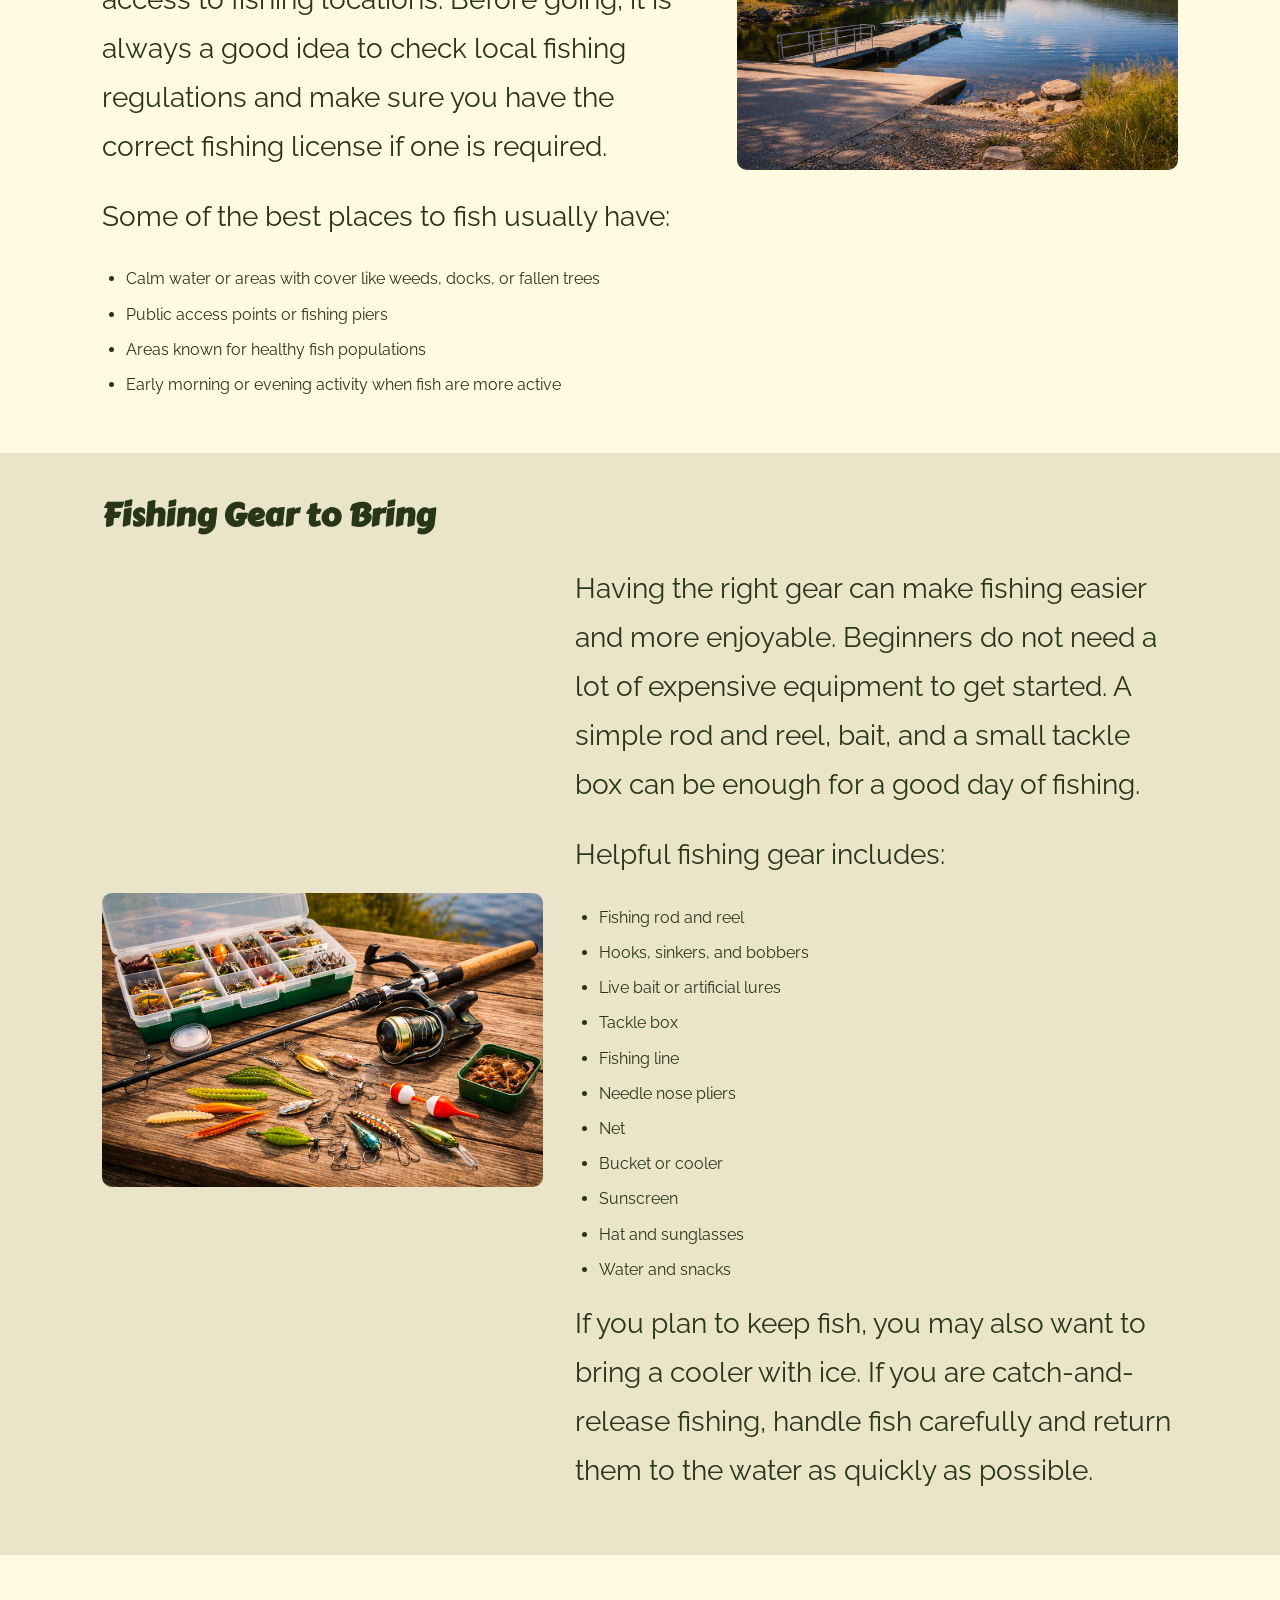
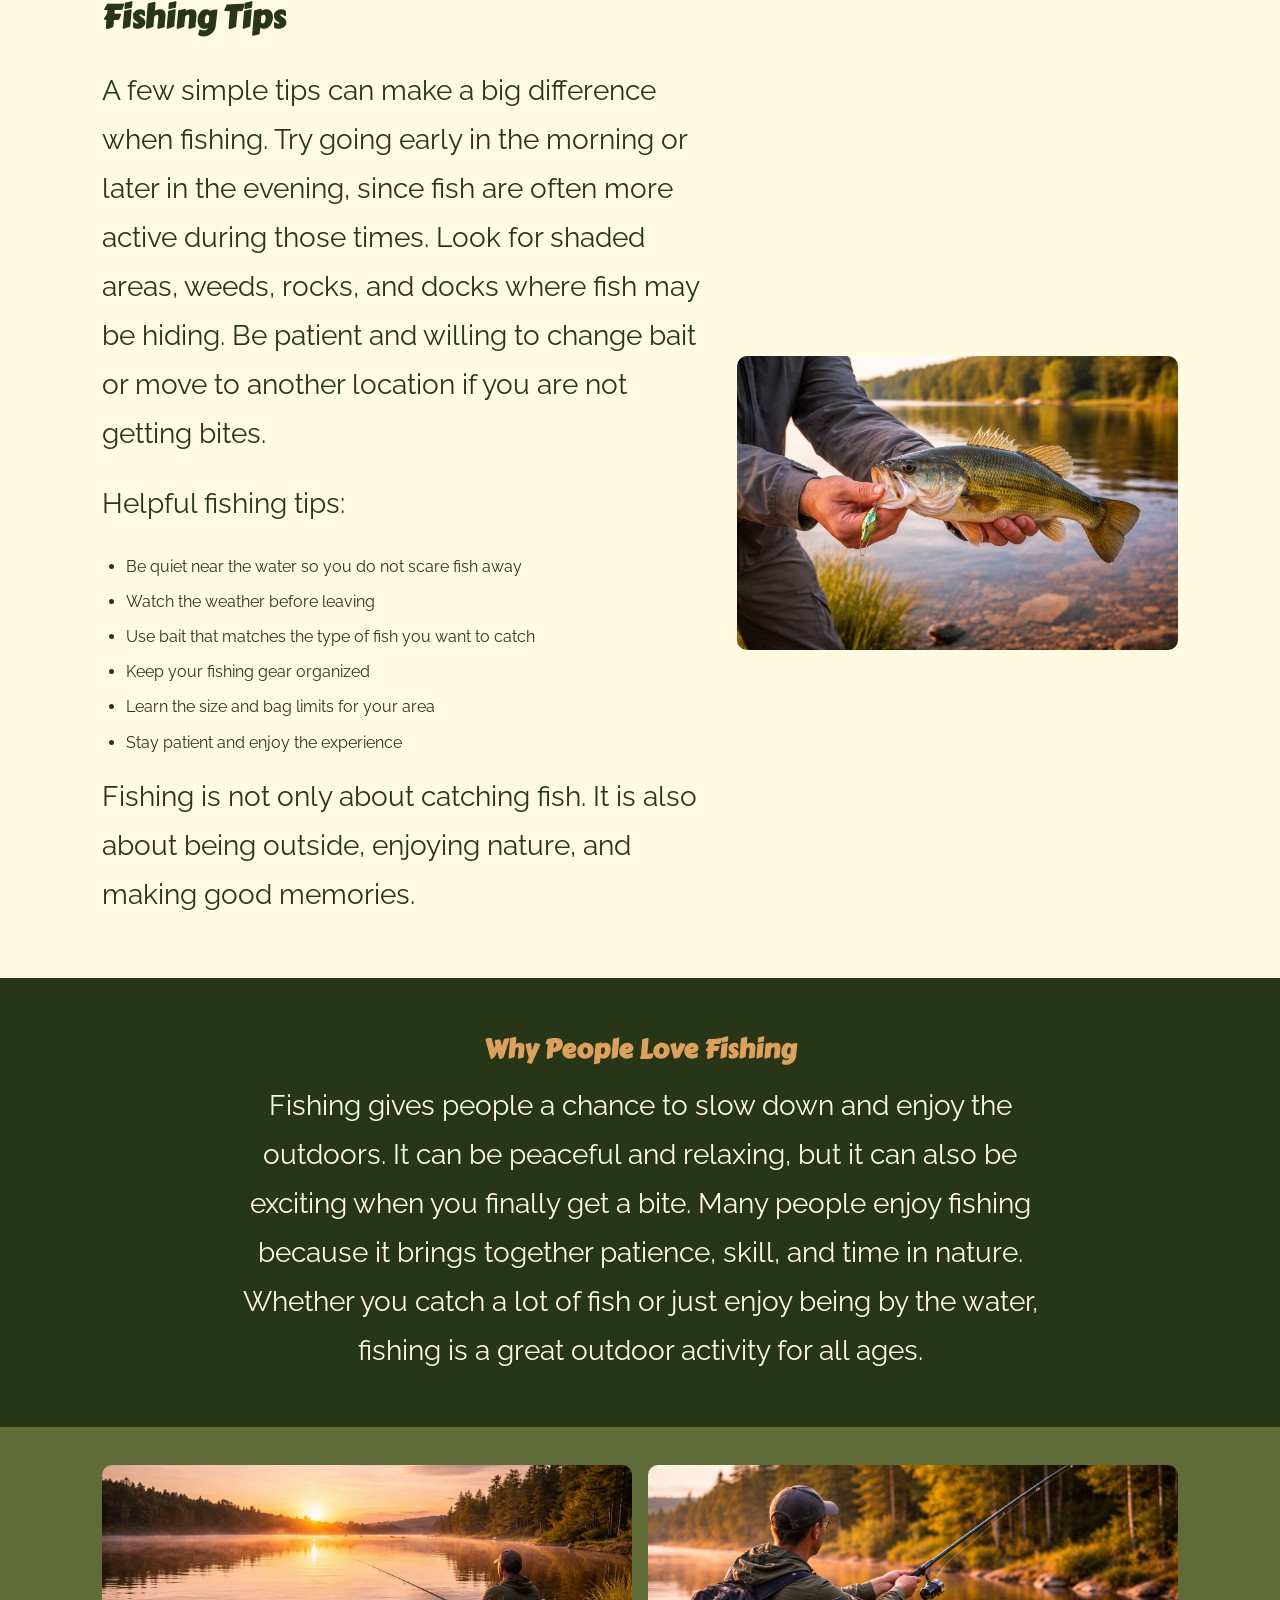
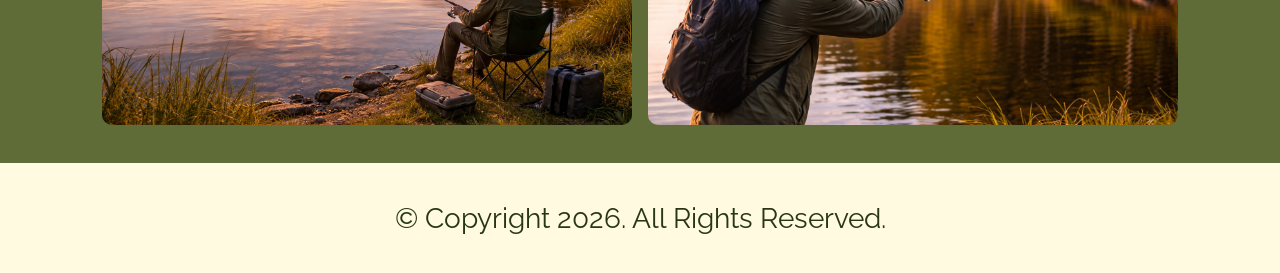
<file: fishing.html>
<!DOCTYPE html>
<!-- 
Group Website Project
Fishing page author: Preston Speidel
!-->

<html lang="en">

<head>
	<title>Fishing | Outdoor Adventures</title>
	<meta charset="utf-8">
	<link rel="stylesheet" href="css/styles.css">
	<meta name="viewport" content="width=device-width, initial-scale=1">
	<meta name="description" content="Explore fishing spots, advice on gear, and tips for a successful day on the water!"
	<link rel="preconnect" href="https://fonts.googleapis.com">
	<link rel="preconnect" href="https://fonts.gstatic.com" crossorigin>
	<link
		href="https://fonts.googleapis.com/css2?family=Carter+One&family=Raleway:ital,wght@0,100..900;1,100..900&display=swap"
		rel="stylesheet">
</head>

<body>
	<!-- use the header area for the website name or logo -->
	<header>
		<h1 class="mobile">Outdoor<br>Adventures</h1>
		<h1 class="tablet-desktop">Outdoor Adventures</h1>
	</header>
	<!-- use the nav area to add hyperlinks to other pages within the site-->
	<nav class="mobile-nav">
		<div id="menu-links">
			<a href="index.html">Home</a>
			<a href="fishing.html">Fishing</a>
			<a href="boating.html">Boating</a>
			<a href="photos.html">Photos</a>
			<a href="safety.html">Safety</a>
			<a href="hiking.html">Hiking</a>
			<a href="camping.html">Camping</a>
			<a href="contact.html">Contact Us</a>
			<a href="destinations.html">Destinations</a>
		</div>
		<a class="menu-icon" onclick="hamburger()">
			<div>&#9776;</div>
		</a>
	</nav>

	<nav class="tablet-desktop">
		<ul>
			<li><a href="index.html">Home</a></li>
			<li><a href="fishing.html">Fishing</a></li>
			<li><a href="boating.html">Boating</a></li>
			<li><a href="photos.html">Photos</a></li>
			<li><a href="safety.html">Safety</a></li>
			<li><a href="hiking.html">Hiking</a></li>
			<li><a href="camping.html">Camping</a></li>
			<li><a href="contact.html">Contact Us</a></li>
			<li><a href="destinations.html">Destinations</a></li>
		</ul>
	</nav>
	<!-- use the main area to add to the main content of the webpage-->
	<main>

		<!-- Hero Section -->
		<section class="hero">
			<img src="images/fishing-images/hero.png" alt="Person fishing at a calm lake at sunrise from a dock or shoreline">
			<div class="hero-text">
				<h2>Fishing</h2>
				<p>Best fishing spots, helpful gear, and tips for a successful day on the water</p>
			</div>
		</section>

		<!-- Intro Section -->
		<section class="intro-section">
			<p>Fishing is one of the best ways to enjoy the outdoors, relax, and spend time with family or friends. Whether you are fishing from the shore, a dock, or a boat, it is a fun activity for beginners and experienced anglers. This page shares great places to fish, gear to bring, and simple tips to help make your fishing trip more successful.</p>
		</section>

		<!-- Popular Fishing Spots -->
		<section class="content-section">
			<h2>Popular Fishing Spots</h2>
			<div class="section-row">
				<div class="section-text">
					<p>There are many great places to fish, from small local ponds to large lakes and rivers. Lakes are popular for catching bass, bluegill, pike, and perch. Rivers and streams can also be great spots, especially for trout and other freshwater fish. Many public parks, boat launches, and recreation areas offer easy access to fishing locations. Before going, it is always a good idea to check local fishing regulations and make sure you have the correct fishing license if one is required.</p>
					<p>Some of the best places to fish usually have:</p>
					<ul>
						<li>Calm water or areas with cover like weeds, docks, or fallen trees</li>
						<li>Public access points or fishing piers</li>
						<li>Areas known for healthy fish populations</li>
						<li>Early morning or evening activity when fish are more active</li>
					</ul>
				</div>
				<div class="section-image">
					<img src="images/fishing-images/fishing_spots.png" alt="Scenic fishing spot with water, trees, and a dock or boat launch">
				</div>
			</div>
		</section>

		<!-- Fishing Gear -->
		<section class="content-section alt-bg">
			<h2>Fishing Gear to Bring</h2>
			<div class="section-row reverse">
				<div class="section-text">
					<p>Having the right gear can make fishing easier and more enjoyable. Beginners do not need a lot of expensive equipment to get started. A simple rod and reel, bait, and a small tackle box can be enough for a good day of fishing.</p>
					<p>Helpful fishing gear includes:</p>
					<ul>
						<li>Fishing rod and reel</li>
						<li>Hooks, sinkers, and bobbers</li>
						<li>Live bait or artificial lures</li>
						<li>Tackle box</li>
						<li>Fishing line</li>
						<li>Needle nose pliers</li>
						<li>Net</li>
						<li>Bucket or cooler</li>
						<li>Sunscreen</li>
						<li>Hat and sunglasses</li>
						<li>Water and snacks</li>
					</ul>
					<p>If you plan to keep fish, you may also want to bring a cooler with ice. If you are catch-and-release fishing, handle fish carefully and return them to the water as quickly as possible.</p>
				</div>
				<div class="section-image">
					<img src="images/fishing-images/fishing_gear.png" alt="Fishing gear laid out including a rod, reel, tackle box, hooks, lures, and bobbers">
				</div>
			</div>
		</section>

		<!-- Fishing Tips -->
		<section class="content-section">
			<h2>Fishing Tips</h2>
			<div class="section-row">
				<div class="section-text">
					<p>A few simple tips can make a big difference when fishing. Try going early in the morning or later in the evening, since fish are often more active during those times. Look for shaded areas, weeds, rocks, and docks where fish may be hiding. Be patient and willing to change bait or move to another location if you are not getting bites.</p>
					<p>Helpful fishing tips:</p>
					<ul>
						<li>Be quiet near the water so you do not scare fish away</li>
						<li>Watch the weather before leaving</li>
						<li>Use bait that matches the type of fish you want to catch</li>
						<li>Keep your fishing gear organized</li>
						<li>Learn the size and bag limits for your area</li>
						<li>Stay patient and enjoy the experience</li>
					</ul>
					<p>Fishing is not only about catching fish. It is also about being outside, enjoying nature, and making good memories.</p>
				</div>
				<div class="section-image">
					<img src="images/fishing-images/fishing_tips.png" alt="Person holding a fish near the water with a natural outdoor background">
				</div>
			</div>
		</section>

		<!-- Why People Love Fishing -->
		<section class="why-section">
			<h2>Why People Love Fishing</h2>
			<p>Fishing gives people a chance to slow down and enjoy the outdoors. It can be peaceful and relaxing, but it can also be exciting when you finally get a bite. Many people enjoy fishing because it brings together patience, skill, and time in nature. Whether you catch a lot of fish or just enjoy being by the water, fishing is a great outdoor activity for all ages.</p>
		</section>

		<!-- Bottom Image Row -->
		<div class="image-row">
			<img src="images/fishing-images/bottom_row1.png" alt="Peaceful fishing scene by a lake at sunrise">
			<img src="images/fishing-images/bottom_row2.png" alt="Angler casting a fishing rod with trees in the background">
		</div>

	</main>
	<!--use the footer area to add webpage footer content-->
	<footer>
		<p>&copy; Copyright 2026. All Rights Reserved.</p>
	</footer>
	<script src="scripts/scripts.js"></script>
</body>

</html>
</file>
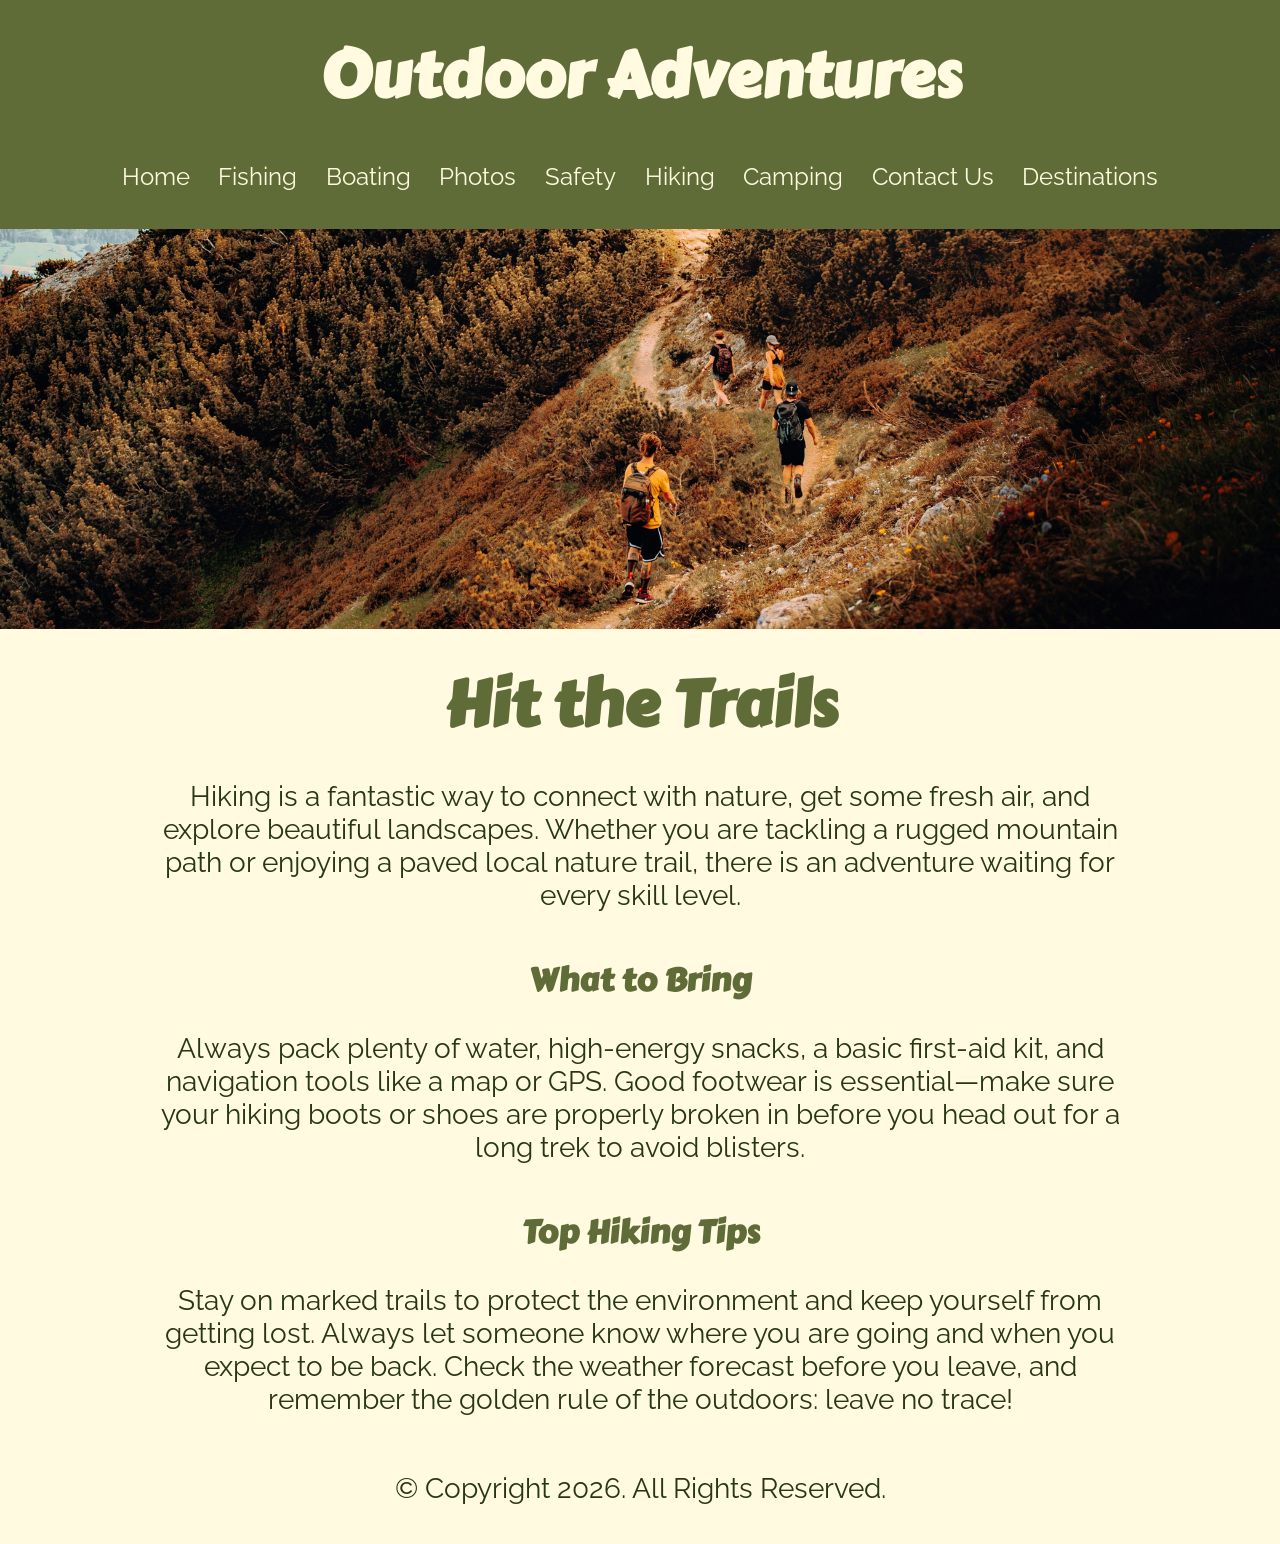
<file: hiking.html>
<!DOCTYPE html>
<!-- 
Group Website Project
Boating page author: Jace Anderson
!-->
<html lang="en">

<head>
	<title>Hiking | Outdoor Adventures</title>
	<meta charset="utf-8">
	<link rel="stylesheet" href="css/styles.css">
	<meta name="viewport" content="width=device-width, initial-scale=1">
	<meta name="description" content="Explore hiking trails, learn what to pack, and get top hiking tips for your next adventure.">
	<link rel="preconnect" href="https://fonts.googleapis.com">
	<link rel="preconnect" href="https://fonts.gstatic.com" crossorigin>
	<link
		href="https://fonts.googleapis.com/css2?family=Carter+One&family=Raleway:ital,wght@0,100..900;1,100..900&display=swap"
		rel="stylesheet">
	<link rel="icon" type="image/x-icon" href="/images/oalogo.ico">
</head>

<body>
	<header>
		<h1 class="mobile">Outdoor<br>Adventures</h1>
		<h1 class="tablet-desktop">Outdoor Adventures</h1>
	</header>
	<nav class="mobile-nav">
		<div id="menu-links">
			<a href="index.html">Home</a>
			<a href="fishing.html">Fishing</a>
			<a href="boating.html">Boating</a>
			<a href="photos.html">Photos</a>
			<a href="safety.html">Safety</a>
			<a href="hiking.html">Hiking</a>
			<a href="camping.html">Camping</a>
			<a href="contact.html">Contact Us</a>
			<a href="destinations.html">Destinations</a>
		</div>
		<a class="menu-icon" onclick="hamburger()">
			<div>&#9776;</div>
		</a>
	</nav>

	<nav class="tablet-desktop">
		<ul>
			<li><a href="index.html">Home</a></li>
			<li><a href="fishing.html">Fishing</a></li>
			<li><a href="boating.html">Boating</a></li>
			<li><a href="photos.html">Photos</a></li>
			<li><a href="safety.html">Safety</a></li>
			<li><a href="hiking.html">Hiking</a></li>
			<li><a href="camping.html">Camping</a></li>
			<li><a href="contact.html">Contact Us</a></li>
			<li><a href="destinations.html">Destinations</a></li>
		</ul>
	</nav>
	<main>
		<div class="tablet-desktop">
			<img src="images/camping-hiking/hiking_banner.jpg" alt="A beautiful hiking trail" style="width:100%; max-height:400px; object-fit:cover; object-position: center 65%;">
		</div>
		<div class="mobile">
			<img src="images/camping-hiking/hiking_banner.jpg" alt="A beautiful hiking trail" style="width:100%;">
		</div>
		
		<h1>Hit the Trails</h1>
		<p>Hiking is a fantastic way to connect with nature, get some fresh air, and explore beautiful landscapes. Whether you are tackling a rugged mountain path or enjoying a paved local nature trail, there is an adventure waiting for every skill level.</p>
		<br>

		<h2>What to Bring</h2>
		<p>Always pack plenty of water, high-energy snacks, a basic first-aid kit, and navigation tools like a map or GPS. Good footwear is essential—make sure your hiking boots or shoes are properly broken in before you head out for a long trek to avoid blisters.</p>
		<br>

		<h2>Top Hiking Tips</h2>
		<p>Stay on marked trails to protect the environment and keep yourself from getting lost. Always let someone know where you are going and when you expect to be back. Check the weather forecast before you leave, and remember the golden rule of the outdoors: leave no trace!</p>
		<br>
	</main>
	<footer>
		<p>&copy; Copyright 2026. All Rights Reserved.</p>
	</footer>
	<script src="scripts/scripts.js"></script>
</body>

</html>
</file>
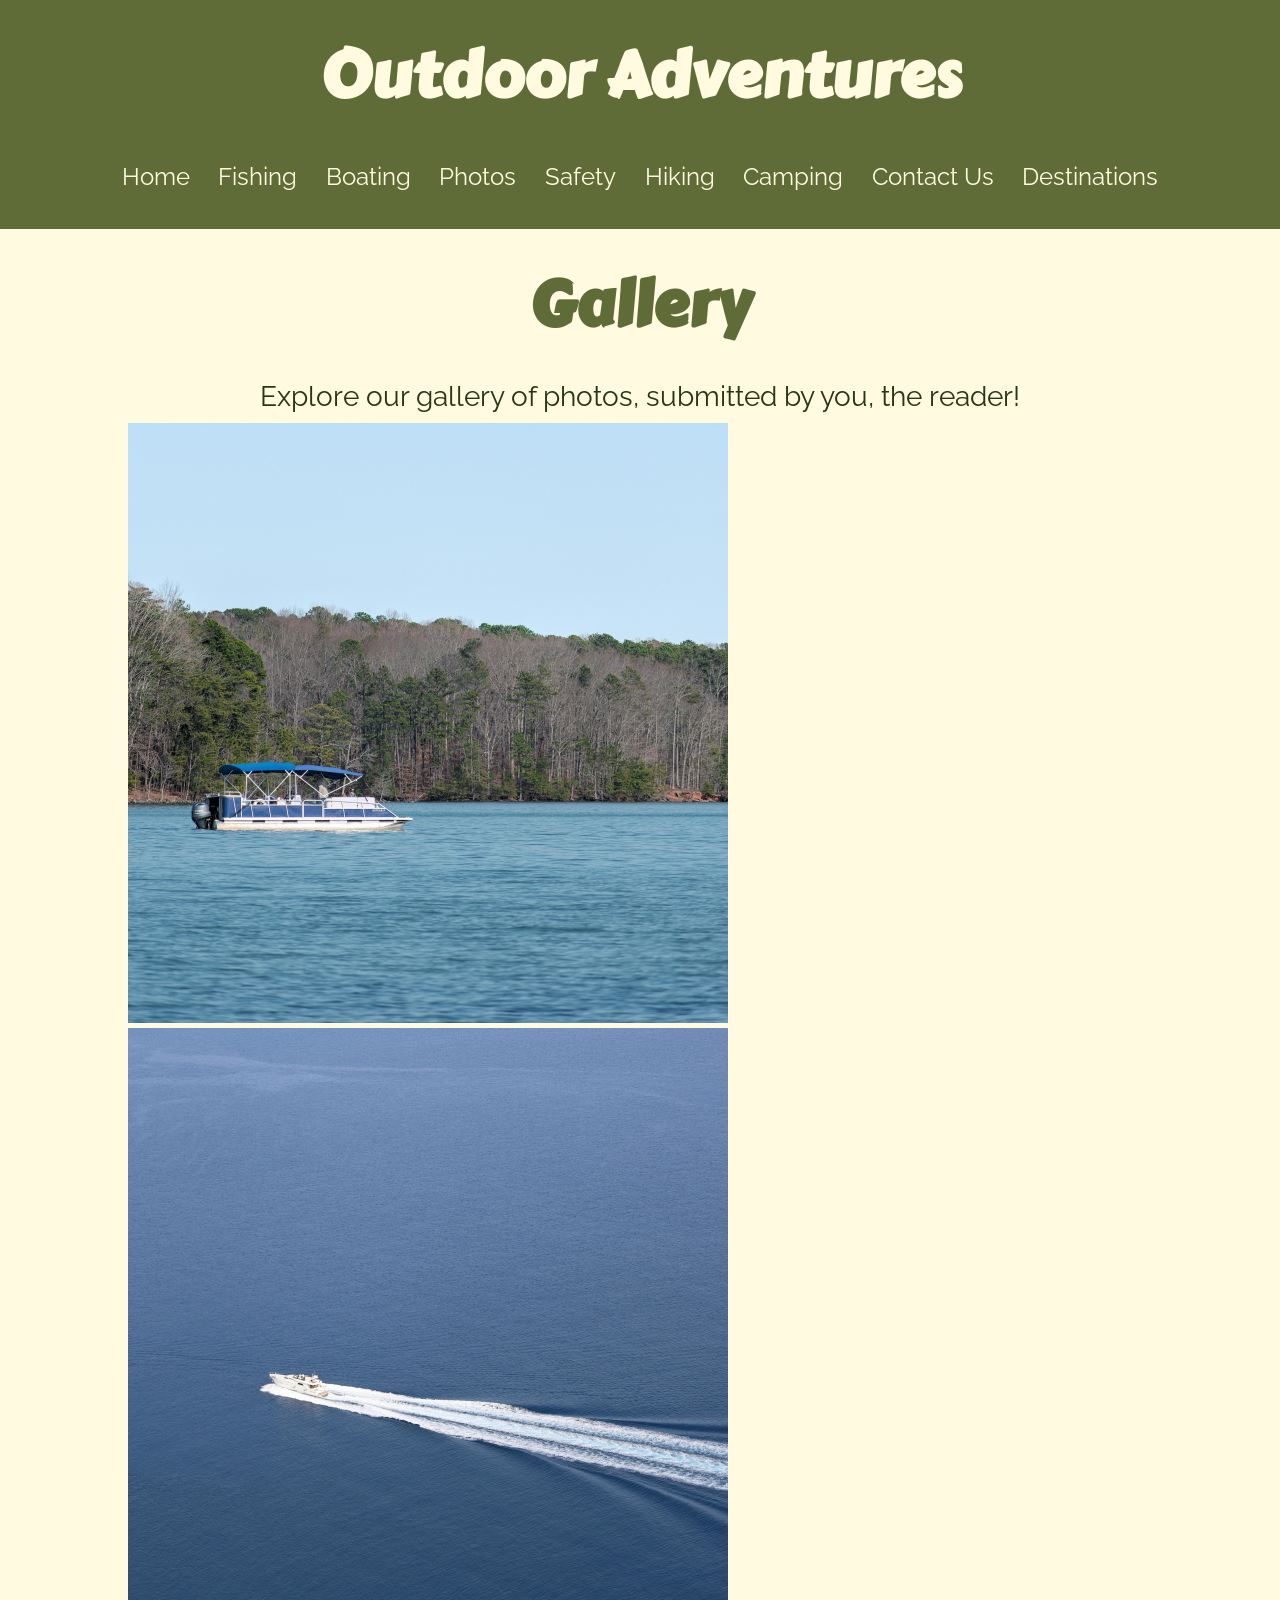
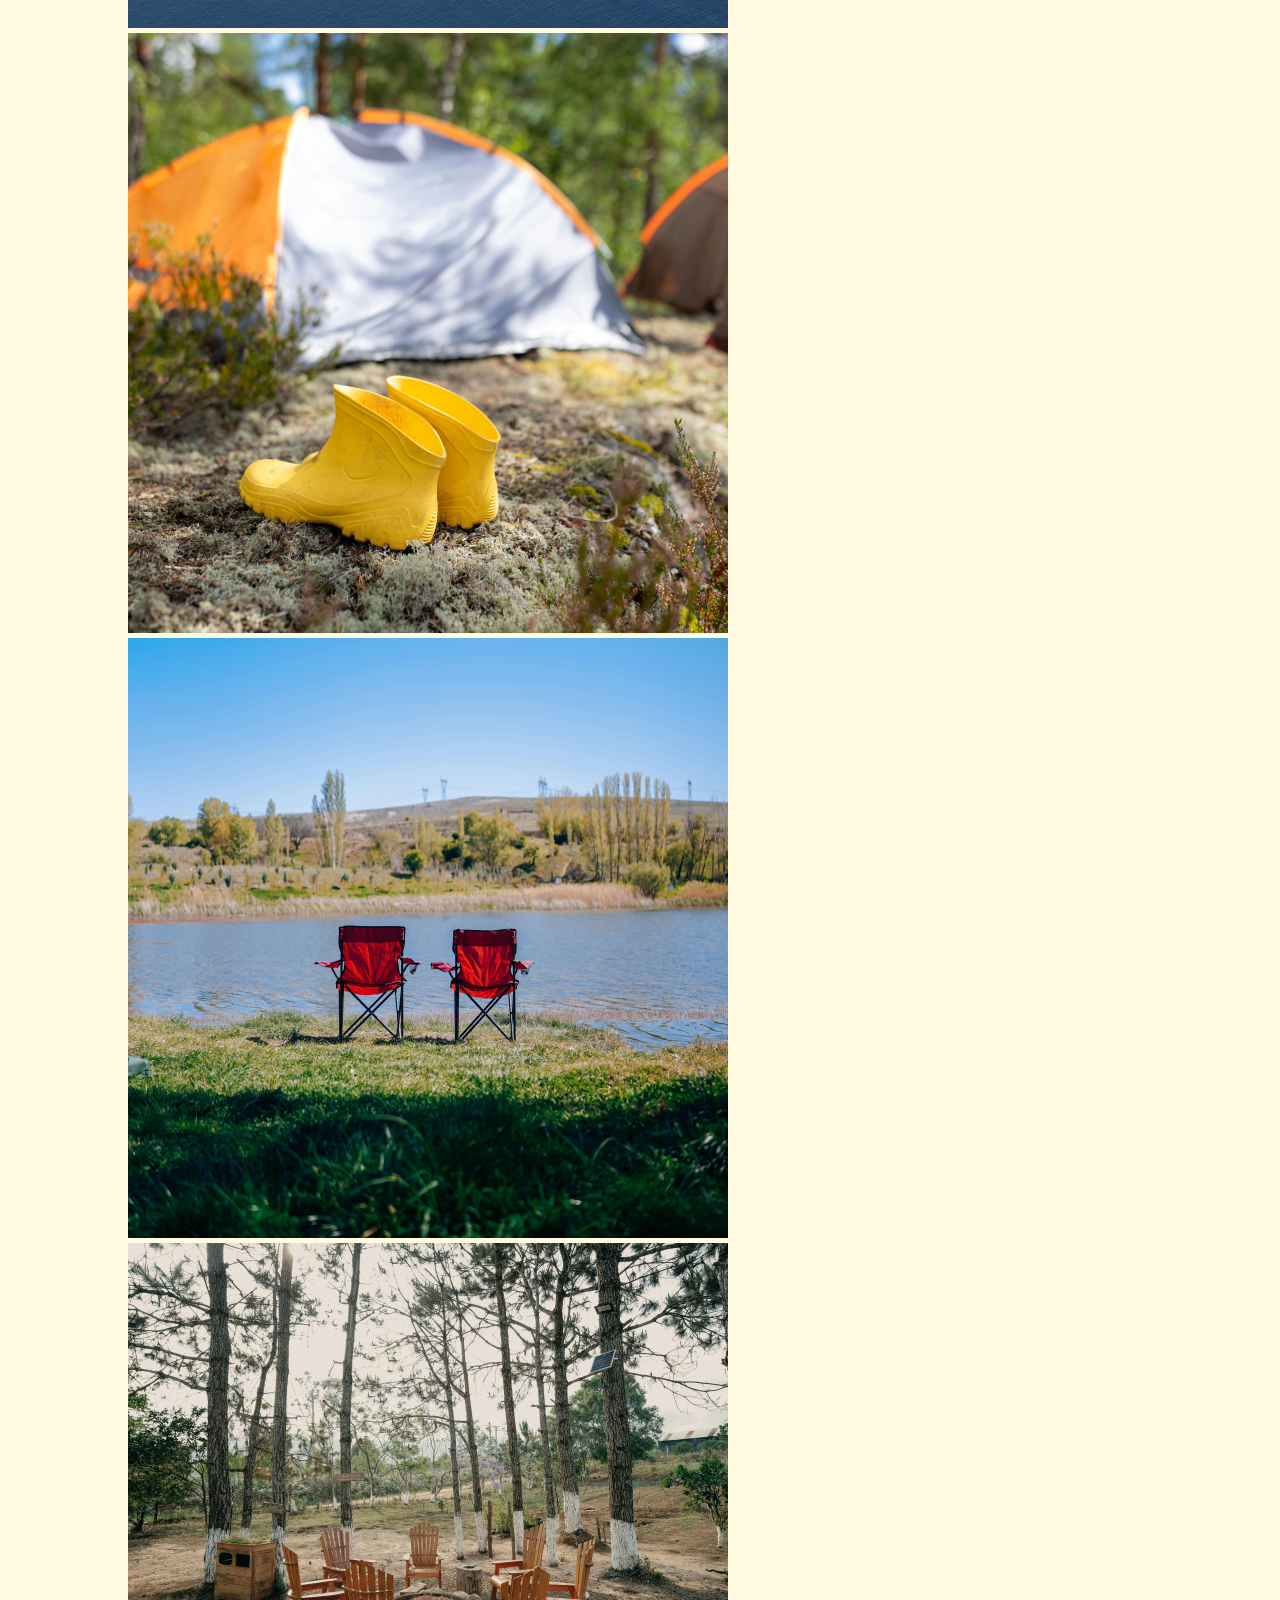
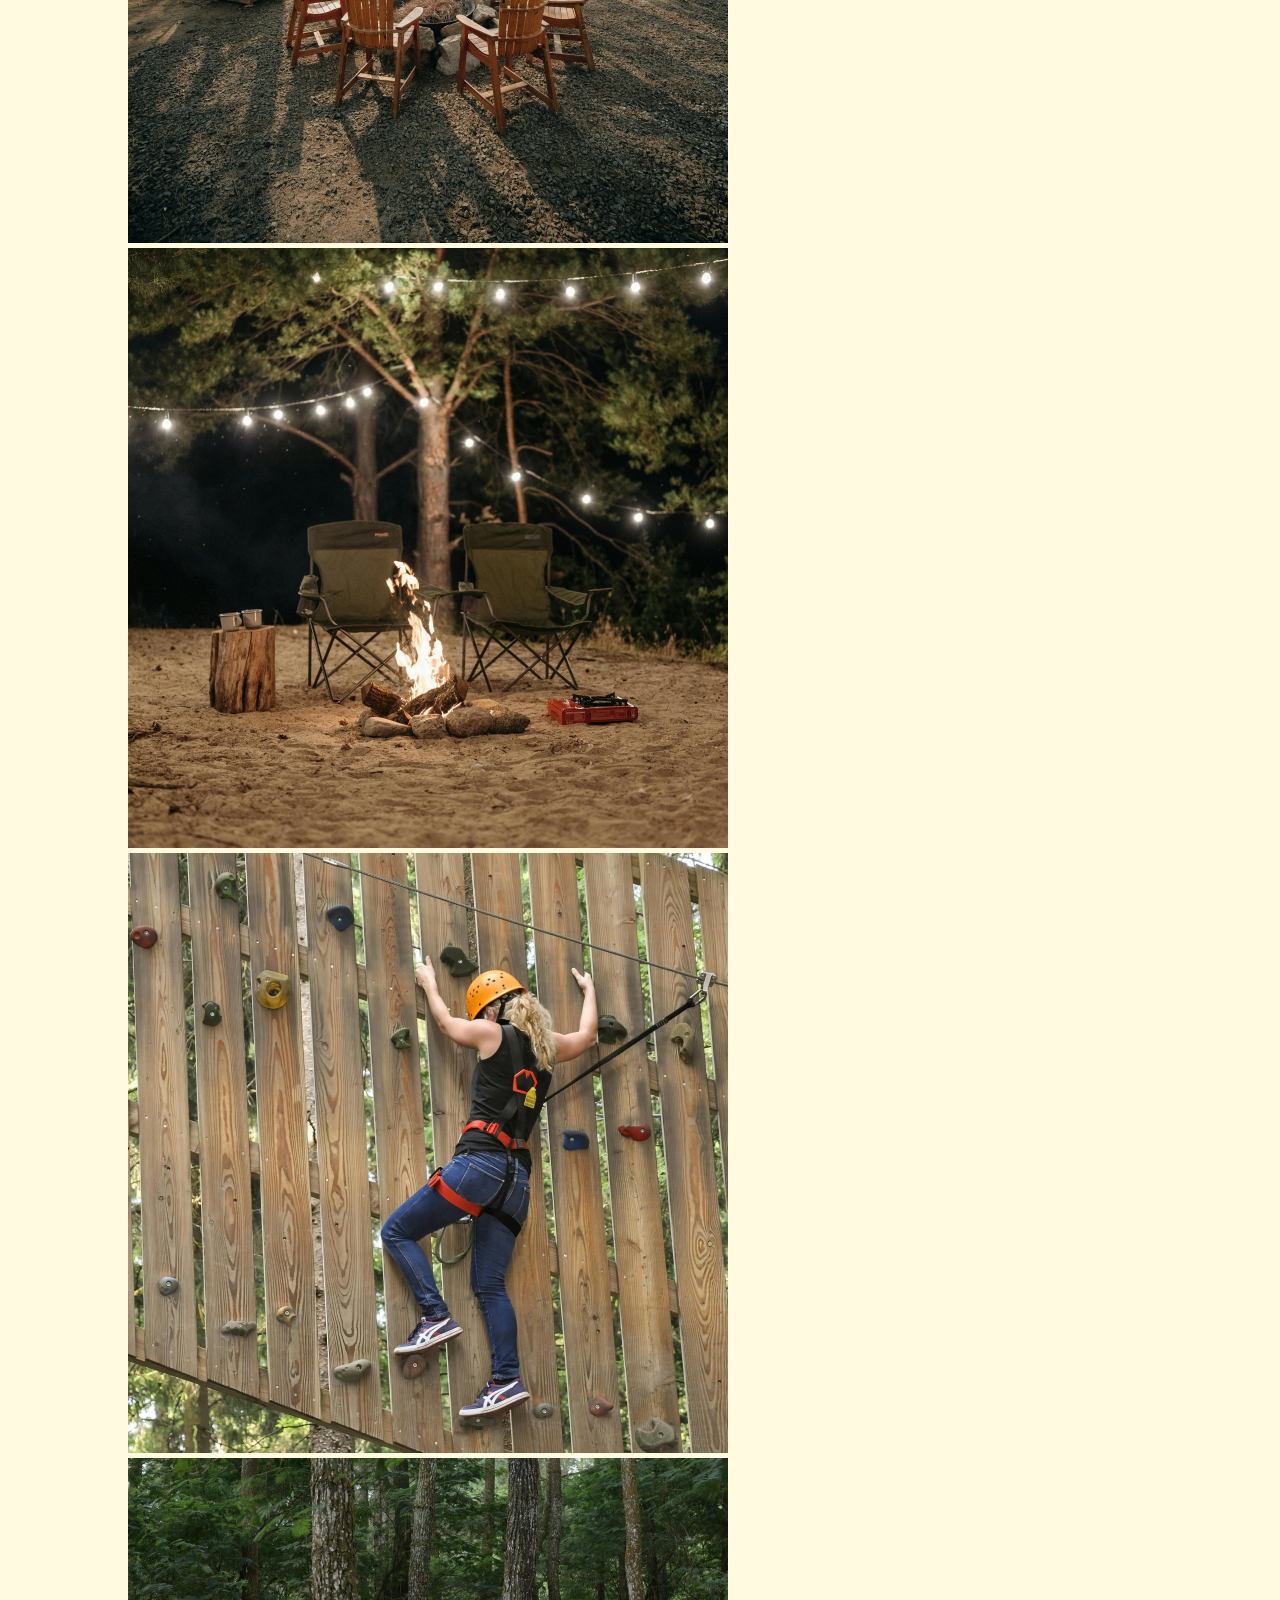
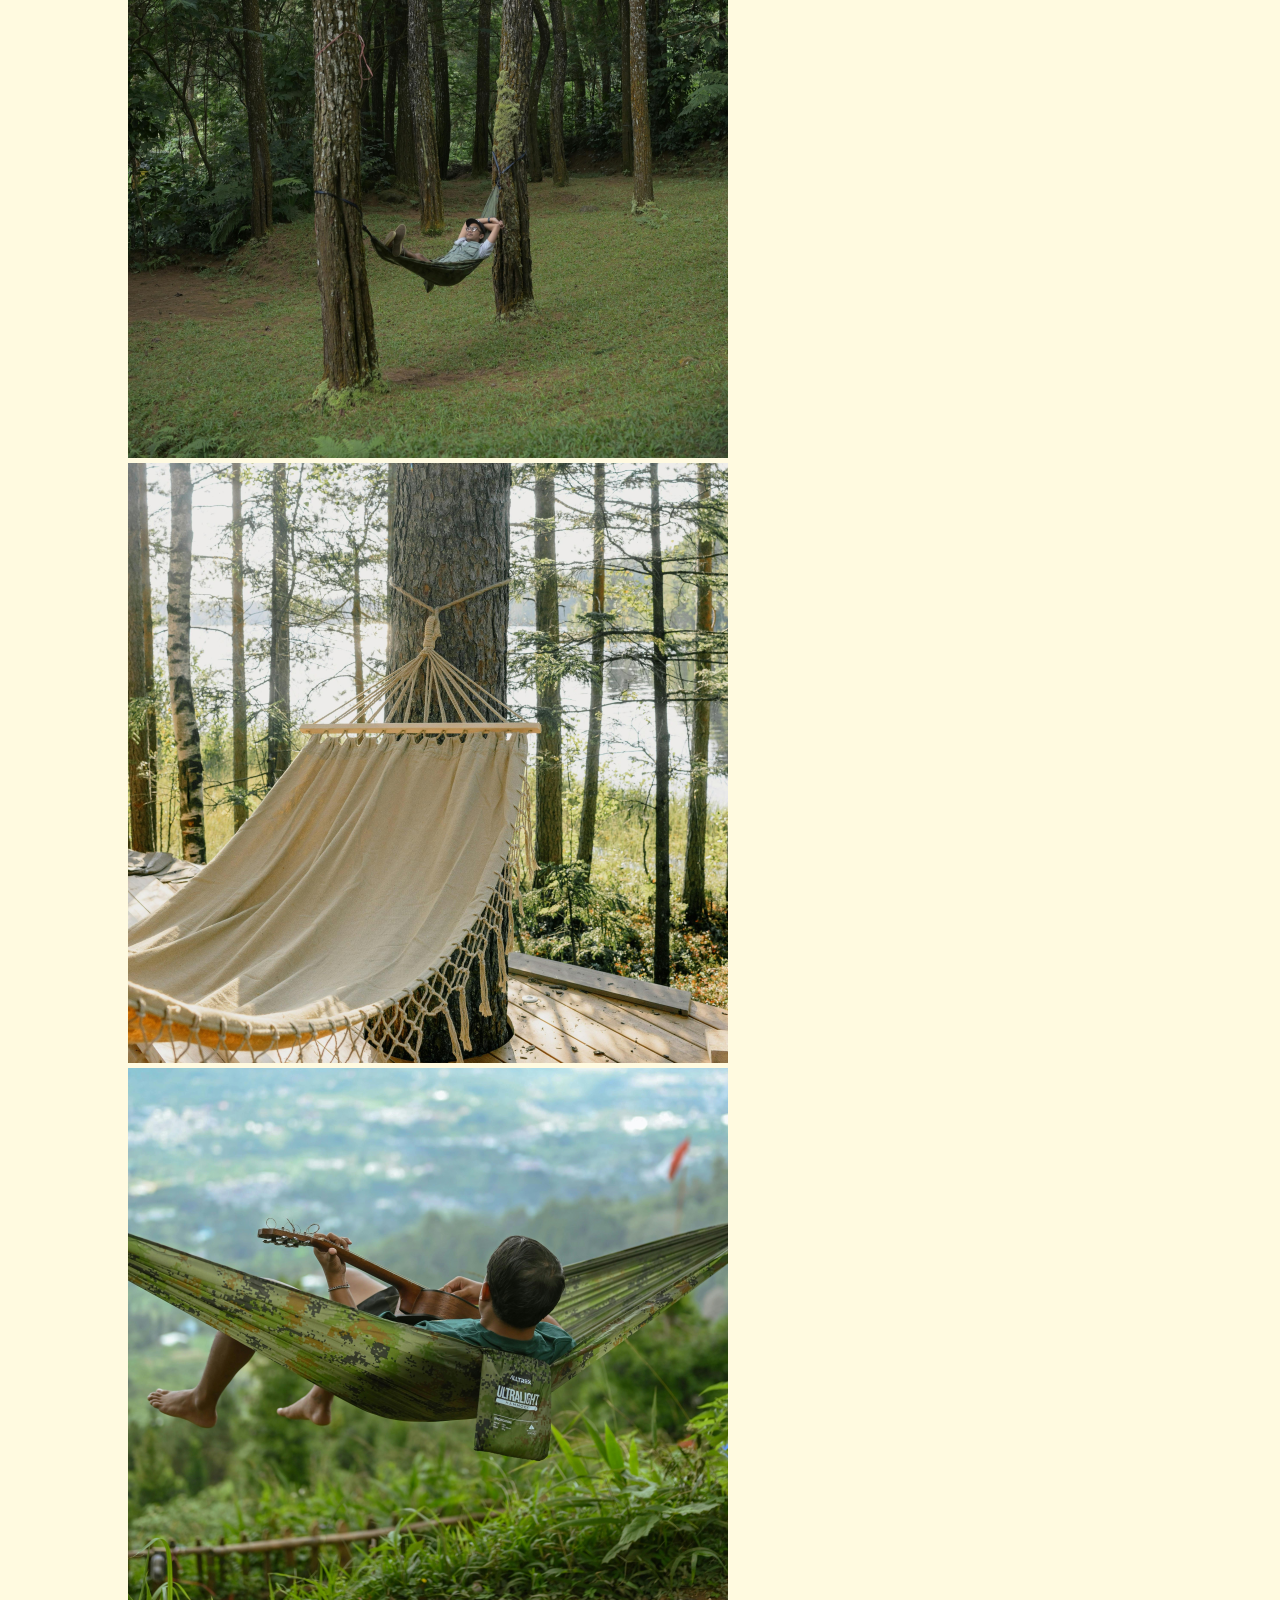
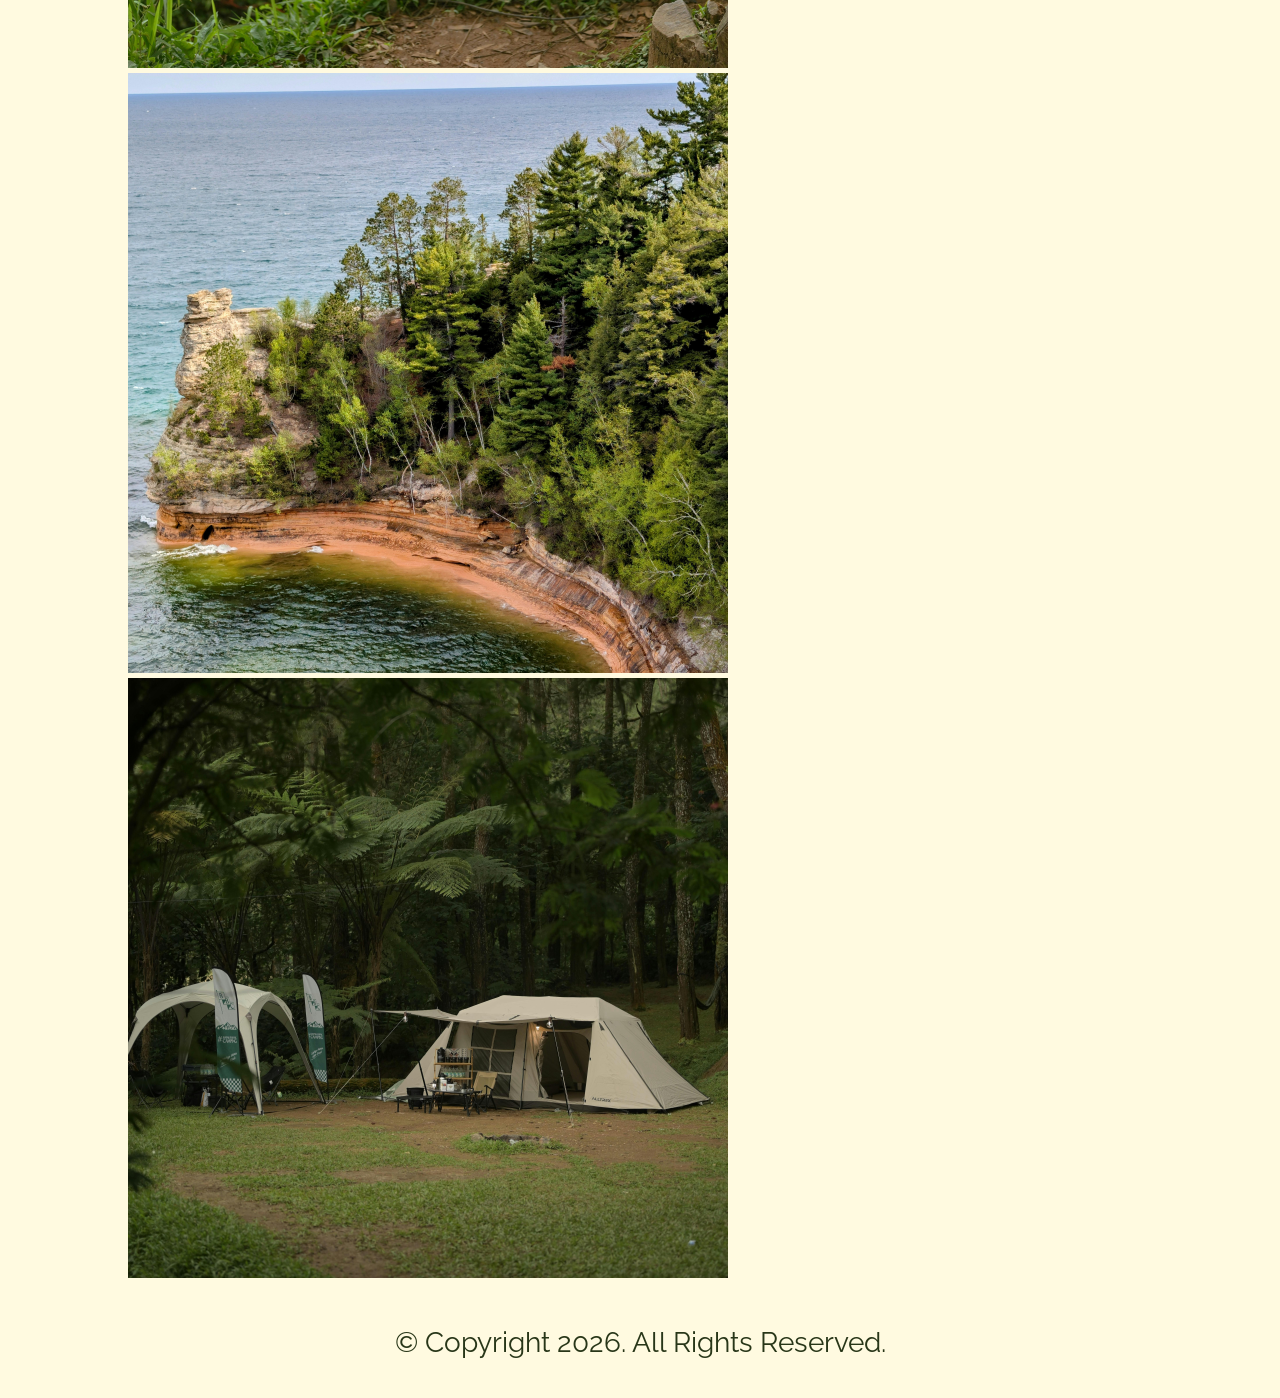
<file: photos.html>
<!DOCTYPE html>
<!-- 
Group Website Project
Photo Page
Andrew Anderson
!-->

<html lang="en">

<head>
	<title>Photo Gallery | Outdoor Adventures</title>
	<meta charset="utf-8">
	<link rel="stylesheet" href="css/styles.css">
	<meta name="viewport" content="width=device-width, initial-scale=1">
	<meta name="description" content="Explore the vibrant photo gallery presented by Outdoor Adventures."
	<link rel="preconnect" href="https://fonts.googleapis.com">
	<link rel="preconnect" href="https://fonts.gstatic.com" crossorigin>
	<link
		href="https://fonts.googleapis.com/css2?family=Carter+One&family=Raleway:ital,wght@0,100..900;1,100..900&display=swap"
		rel="stylesheet">
	<link rel="icon" type="image/x-icon" href="/images/oalogo.ico">
</head>

<body>
	<!-- use the header area for the website name or logo -->
	<header>
		<h1 class="mobile">Outdoor<br>Adventures</h1>
		<h1 class="tablet-desktop">Outdoor Adventures</h1>
	</header>
	<!-- use the nav area to add hyperlinks to other pages within the site-->
	<nav class="mobile-nav">
		<div id="menu-links">
			<a href="index.html">Home</a>
			<a href="fishing.html">Fishing</a>
			<a href="boating.html">Boating</a>
			<a href="photos.html">Photos</a>
			<a href="safety.html">Safety</a>
			<a href="hiking.html">Hiking</a>
			<a href="camping.html">Camping</a>
			<a href="contact.html">Contact Us</a>
			<a href="destinations.html">Destinations</a>
		</div>
		<a class="menu-icon" onclick="hamburger()">
			<div>&#9776;</div>
		</a>
	</nav>

	<nav class="tablet-desktop">
		<ul>
			<li><a href="index.html">Home</a></li>
			<li><a href="fishing.html">Fishing</a></li>
			<li><a href="boating.html">Boating</a></li>
			<li><a href="photos.html">Photos</a></li>
			<li><a href="safety.html">Safety</a></li>
			<li><a href="hiking.html">Hiking</a></li>
			<li><a href="camping.html">Camping</a></li>
			<li><a href="contact.html">Contact Us</a></li>
			<li><a href="destinations.html">Destinations</a></li>
		</ul>
	</nav>
	<!-- use the main area to add to the main content of the webpage-->
	<main>
		<h1>Gallery</h1>
		<p>Explore our gallery of photos, submitted by you, the reader!</p>
		<div id="gallery">
			<!-- # of pictures should be a multiple of 3 for proper desktop formatting -->
			<div class="mobile">
				<img src="images/gallery/boat1.png" alt="Pontoon boat on water">
				<img src="images/gallery/boat3.png" alt="Aerial photo of boat and wake">
				<img src="images/gallery/boots.png" alt="Yellow boots in front of a tent">
				<img src="images/gallery/chairs.png" alt="Red chairs on the shore facing the water">
				<img src="images/gallery/chairs2.png" alt="Chairs surrounding unlit firepit">
				<img src="images/gallery/chairs3.png" alt="Two chairs in front of campfire">
				<img src="images/gallery/climbing.png" alt="Woman on climbing wall">
				<img src="images/gallery/hammock1.png" alt="Man in hammock hung between two trees">
				<img src="images/gallery/hammock2.png" alt="Empty hammock">
				<img src="images/gallery/hammockguitar.png" alt="Man playing guitar in hammock">
				<img src="images/gallery/picturedrocks.png"alt="Aerial photo of pictured rocks, MI">
				<img src="images/gallery/tents.png" alt="Two tents in front of trees">
			</div>
			<div class="tablet-desktop">
				<img src="images/gallery/boat1.png" alt="Pontoon boat on water">
				<img src="images/gallery/boat3.png" alt="Aerial photo of boat and wake">
				<img src="images/gallery/boots.png" alt="Yellow boots in front of a tent">
				<img src="images/gallery/chairs.png" alt="Red chairs on the shore facing the water">
				<img src="images/gallery/chairs2.png" alt="Chairs surrounding unlit firepit">
				<img src="images/gallery/chairs3.png" alt="Two chairs in front of campfire">
				<img src="images/gallery/climbing.png" alt="Woman on climbing wall">
				<img src="images/gallery/hammock1.png" alt="Man in hammock hung between two trees">
				<img src="images/gallery/hammock2.png" alt="Empty hammock">
				<img src="images/gallery/hammockguitar.png" alt="Man playing guitar in hammock">
				<img src="images/gallery/picturedrocks.png"alt="Aerial photo of pictured rocks, MI">
				<img src="images/gallery/tents.png" alt="Two tents in front of trees">
			</div>
		</div>
	</main>
	<!--use the footer area to add webpage footer content-->
	<footer>
		<p>&copy; Copyright 2026. All Rights Reserved.</p>
	</footer>
	<script src="scripts/scripts.js"></script>
</body>

</html>
</file>
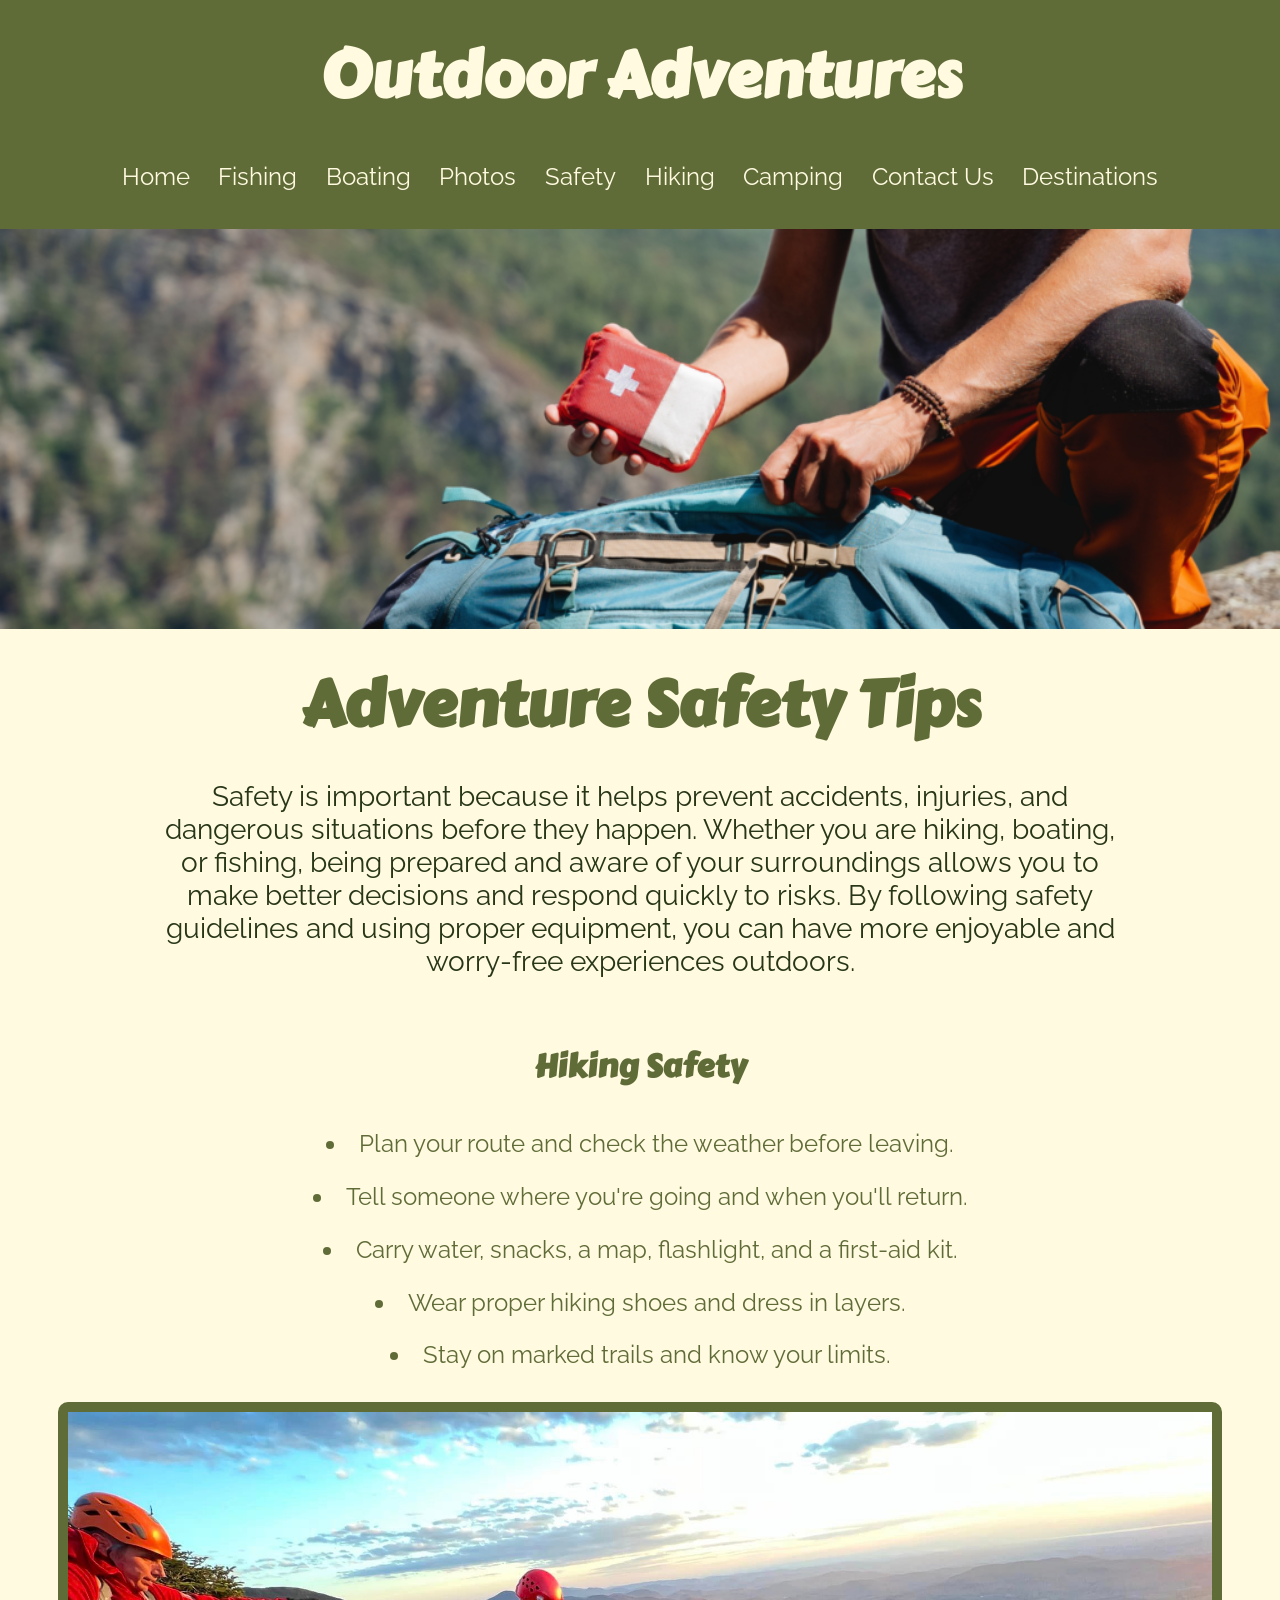
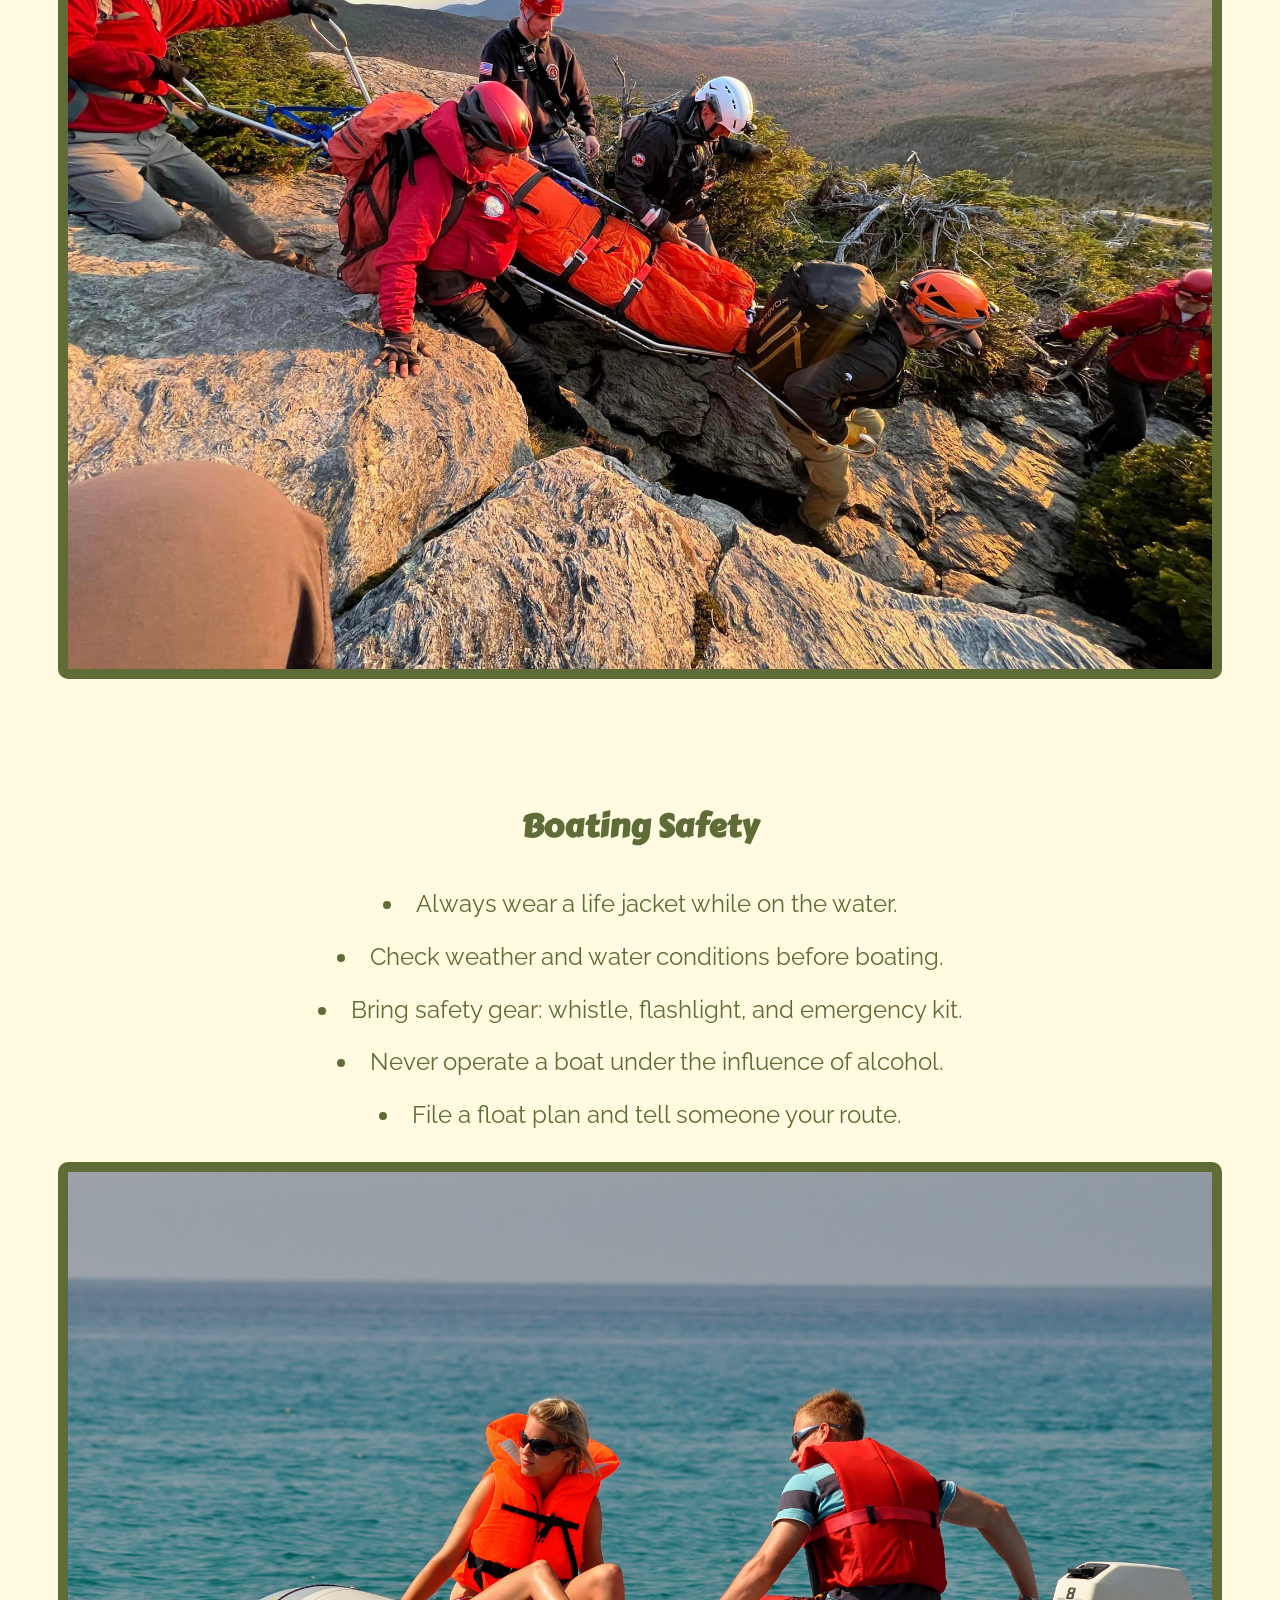
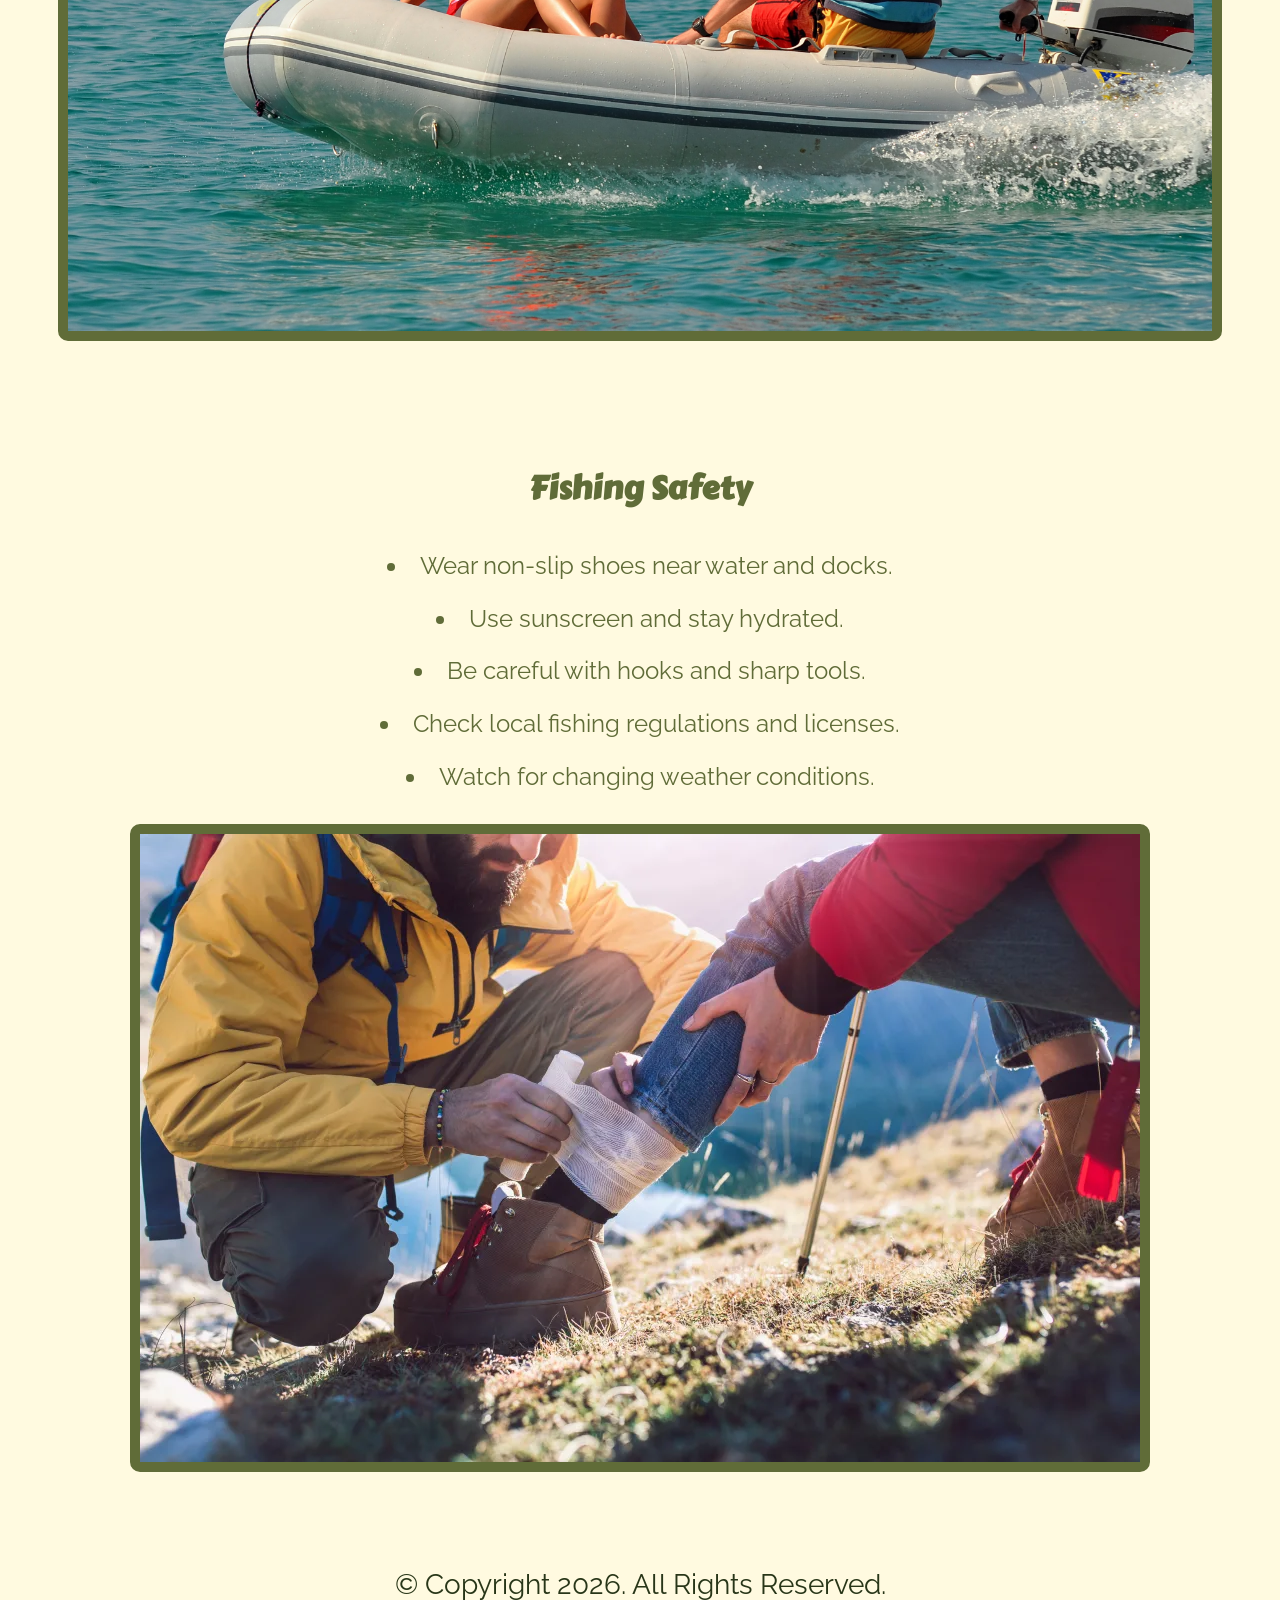
<file: safety.html>
<!DOCTYPE html>
<!-- 
Group Website Project
Andrew Anderson
Jace Anderson
Ava Jordan
Preston Speidel
Aiden Webber
!-->

<html lang="en">

<head>
	<title>Safety | Outdoor Adventures</title>
	<meta charset="utf-8">
	<link rel="stylesheet" href="css/styles.css">
	<meta name="viewport" content="width=device-width, initial-scale=1">
	<meta name="description" content="Safety is the number one priority for us here at Outdoor Adventures. Make sure to read through this quick guide as you plan your next trip!">
	<link rel="preconnect" href="https://fonts.googleapis.com">
	<link rel="preconnect" href="https://fonts.gstatic.com" crossorigin>
	<link
		href="https://fonts.googleapis.com/css2?family=Carter+One&family=Raleway:ital,wght@0,100..900;1,100..900&display=swap"
		rel="stylesheet">
	<link rel="icon" type="image/x-icon" href="/images/oalogo.ico">
</head>

<body>
	<!-- use the header area for the website name or logo -->
	<header>
		<h1 class="mobile">Outdoor<br>Adventures</h1>
		<h1 class="tablet-desktop">Outdoor Adventures</h1>
	</header>
	<!-- use the nav area to add hyperlinks to other pages within the site-->
	<nav class="mobile-nav">
		<div id="menu-links">
			<a href="index.html">Home</a>
			<a href="fishing.html">Fishing</a>
			<a href="boating.html">Boating</a>
			<a href="photos.html">Photos</a>
			<a href="safety.html">Safety</a>
			<a href="hiking.html">Hiking</a>
			<a href="camping.html">Camping</a>
			<a href="contact.html">Contact Us</a>
			<a href="destinations.html">Destinations</a>
		</div>
		<a class="menu-icon" onclick="hamburger()">
			<div>&#9776;</div>
		</a>
	</nav>

	<nav class="tablet-desktop">
		<ul>
			<li><a href="index.html">Home</a></li>
			<li><a href="fishing.html">Fishing</a></li>
			<li><a href="boating.html">Boating</a></li>
			<li><a href="photos.html">Photos</a></li>
			<li><a href="safety.html">Safety</a></li>
			<li><a href="hiking.html">Hiking</a></li>
			<li><a href="camping.html">Camping</a></li>
			<li><a href="contact.html">Contact Us</a></li>
			<li><a href="destinations.html">Destinations</a></li>
		</ul>
	</nav>
	<!-- use the main area to add to the main content of the webpage-->
	<main>
	
		<section class="safety-intro">
			<div class="tablet-desktop">
				<img src="images/first-aid.png" alt="first aid kit" style="width:100%; max-height:400px; object-fit:cover; object-position: center 65%;">
			</div>
			<div class="mobile">
				<img src="images/first-aid.png" alt="first aid kit" style="width:100%;">
			</div>

  		<h1>Adventure Safety Tips</h1>
		<p>Safety is important because it helps prevent accidents, injuries, and dangerous situations before they happen. Whether you are hiking, boating, or fishing, being prepared and aware of your surroundings allows you to make better decisions and respond quickly to risks. By following safety guidelines and using proper equipment, you can have more enjoyable and worry-free experiences outdoors.<p>
  		<section class="safety-tips">
    		<h2>Hiking Safety</h2>
    		<div class="list-image">
    			<ul class="list">
      				<li>Plan your route and check the weather before leaving.</li>
      				<li>Tell someone where you're going and when you'll return.</li>
      				<li>Carry water, snacks, a map, flashlight, and a first-aid kit.</li>
     				<li>Wear proper hiking shoes and dress in layers.</li>
      				<li>Stay on marked trails and know your limits.</li>
    			</ul>
    			
    			<img src="images/mountainred.jpeg" alt="Rescue team">
    		</div>
    			
  		</section>

  		<section class="safety-tips">
    		<h2>Boating Safety</h2>
    		<div class="list-image">
    			<ul class="list">
      				<li>Always wear a life jacket while on the water.</li>
      				<li>Check weather and water conditions before boating.</li>
      				<li>Bring safety gear: whistle, flashlight, and emergency kit.</li>
      				<li>Never operate a boat under the influence of alcohol.</li>
      				<li>File a float plan and tell someone your route.</li>
    			<ul>
    			
    			<img src="images/boatingsafety.jpeg" alt="People with life jackets">
    		</div>
  		</section>

  		<section class="safety-tips">
    		<h2>Fishing Safety</h2>
    		<div class="list-image">
    			<ul class="list">
      				<li>Wear non-slip shoes near water and docks.</li>
      				<li>Use sunscreen and stay hydrated.</li>
      				<li>Be careful with hooks and sharp tools.</li>
      				<li>Check local fishing regulations and licenses.</li>
      				<li>Watch for changing weather conditions.</li>
    			</ul>
    			
    			<img src="images/ankle-bandage.png.webp" alt="Ankle bandage">
    		</div>
  		</section>
  		
  	</main>

	<!--use the footer area to add webpage footer content-->
	<footer>
		<p>&copy; Copyright 2026. All Rights Reserved.</p>
	</footer>
	<script src="scripts/scripts.js"></script>
</body>

</html>
</file>
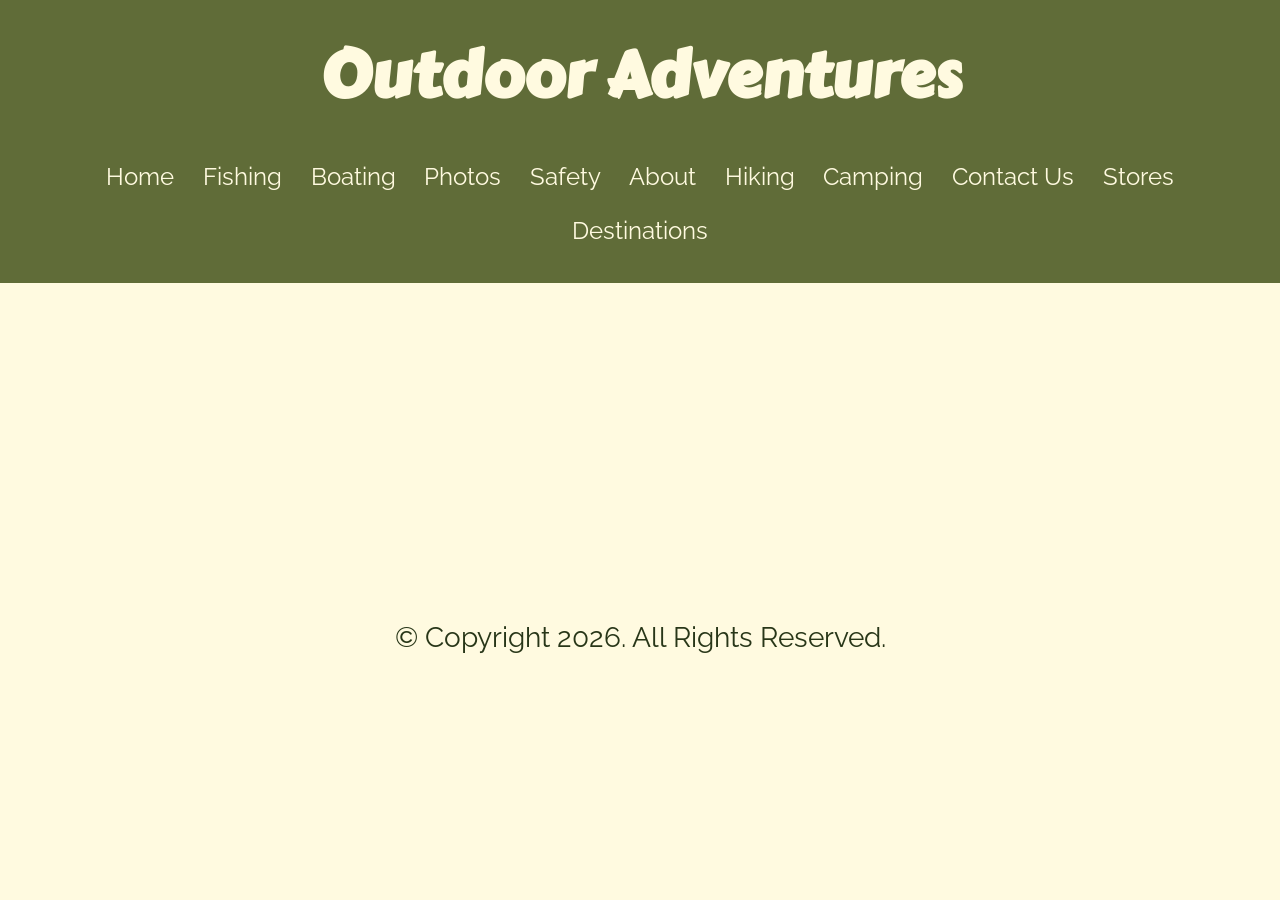
<file: template.html>
<!DOCTYPE html>
<!-- 
Group Website Project
Andrew Anderson
Jace Anderson
Ava Jordan
Preston Speidel
Aiden Webber
!-->

<html lang="en">

<head>
	<title>Outdoor Adventures</title>
	<meta charset="utf-8">
	<link rel="stylesheet" href="css/styles.css">
	<meta name="viewport" content="width=device-width, initial-scale=1">
	<link rel="preconnect" href="https://fonts.googleapis.com">
	<link rel="preconnect" href="https://fonts.gstatic.com" crossorigin>
	<link
		href="https://fonts.googleapis.com/css2?family=Carter+One&family=Raleway:ital,wght@0,100..900;1,100..900&display=swap"
		rel="stylesheet">
</head>

<body>
	<!-- use the header area for the website name or logo -->
	<header>
		<h1>Outdoor Adventures</h1>
	</header>
	<!-- use the nav area to add hyperlinks to other pages within the site-->
	<nav class="mobile">
		<ul>
			<li><a href="index.html">Home</a></li>
			<li><a href="fishing.html">Fishing</a></li>
			<li><a href="boating.html">Boating</a></li>
			<li><a href="photos.html">Photos</a></li>
			<li><a href="safety.html">Safety</a></li>
			<li><a href="about.html">About</a></li>
			<li><a href="hiking.html">Hiking</a></li>
			<li><a href="camping.html">Camping</a></li>
			<li><a href="contact.html">Contact Us</a></li>
			<li><a href="stores.html">Stores</a></li>
			<li><a href="destinations.html">Destinations</a></li>
		</ul>
	</nav>

	<nav class="tablet-desktop">
		<ul>
			<li><a href="index.html">Home</a></li>
			<li><a href="fishing.html">Fishing</a></li>
			<li><a href="boating.html">Boating</a></li>
			<li><a href="photos.html">Photos</a></li>
			<li><a href="safety.html">Safety</a></li>
			<li><a href="about.html">About</a></li>
			<li><a href="hiking.html">Hiking</a></li>
			<li><a href="camping.html">Camping</a></li>
			<li><a href="contact.html">Contact Us</a></li>
			<li><a href="stores.html">Stores</a></li>
			<li><a href="destinations.html">Destinations</a></li>
		</ul>
	</nav>
	<!-- use the main area to add to the main content of the webpage-->
	<main>
		<div>

		</div>
	</main>
	<!--use the footer area to add webpage footer content-->
	<footer>
		<p>&copy; Copyright 2026. All Rights Reserved.</p>
	</footer>
</body>

</html>
</file>
<file: css/styles.css>
/* Author: Andrew Anderson
Date: 2.4.2025
File Name: styles.css */

/* Color variables */
:root {
    --olive: #606c38;
    --dark-olive: #283618;
    --cream: #fffae0;
    --tan: #dda15e;
    --burnt-orange: #bc6c25;
}

/* Css reset */
body,
header,
nav,
main,
footer,
h1,
div,
img,
ul,
figure,
figcaption,
article,
aside,
fieldset,
input,
textarea {
    margin: 0;
    padding: 0;
    border: 0;
}

.mobile {
    display: block;
}

.tablet-desktop,
#menu-links,
#gallery .tablet-desktop {
    display: none;
}

main {
    min-height: 300px;
}

/* text style rules */
h1 {
    font-family: 'Carter One', cursive;
    text-align: center;
}

header h1 {
    color: var(--cream);
    padding: 2%;
    margin: 0;
}

h1 {
    color: var(--olive);
    margin: 2%;
}

p {
    font-family: 'Raleway', sans-serif;
    color: var(--dark-olive);
    text-align: center;
    padding: 0 2%;
    font-size: 1em;
}

label {
    font-family: 'Raleway', sans-serif;
    color: var(--dark-olive);
    margin: 2% 0;
    font-size: 1.25em;
    font-weight: bold;
}
::placeholder {
    font-family: 'Raleway', sans-serif;
}
input {
    font-family: 'Raleway', sans-serif;
}
/* style rules for body and images */
body {
    background-color: var(--cream);
}

img {
    max-width: 100%;
    display: block;
}

.featured-links {
    margin: auto;
}

/* Nav bar style rules -- mobile */
.mobile-nav {
    text-align: center;
    background-color: var(--olive);
}

.mobile-nav #menu-links a {
    border-top: var(--cream) solid 1px;
    padding: 3%;
    margin: auto 20%;
    font-family: "Raleway", sans-serif;
}

.mobile-nav #menu-links a:first-child {
    border-top: none;
}

.mobile-nav a {
    display: block;
    text-decoration: none;
    color: var(--cream);
}

.menu-icon {
    color: var(--cream);
    font-size: 2em;
    position: absolute;
    top: 0;
    right: 0;
    padding: 3%;
}

header {
    background-color: var(--olive);
}

.featured-link {
    margin: 2%;
}

.pictext {
    bottom: 0;
    background: var(--burnt-orange);
    width: 100%;
    padding: 20px 0px;
    text-align: center;
    font-family: "Carter One", Arial, sans-serif;
    font-size: 1.5em;
}

.pictext a {
    text-decoration: none;
    color: var(--cream);
}

#gallery .mobile {
    display: flex;
    flex-direction: column;
}

#gallery .mobile img {
    width: 90%;
    margin: 5%;
    box-shadow: 2px 2px 10px var(--dark-olive);
}

h2 {
    text-align: center;
    font-family: "Carter One", Arial, sans-serif;
    font-size: 2em;
    color: var(--olive);
}

h2 a {
    text-decoration: none;
    color: var(--olive);
}

fieldset,
input,
textarea {
    padding: 2%;
    display: block;
    margin: 2% auto;
    max-width: 400px;
}

input,
textarea {
    width: 100%;
}

#submit {
    background-color: var(--olive);
    color: var(--cream);
    font-size: 1em;
}

/* Author: Preston Speidel
   Pages: fishing.html, boating.html */

/* PAGE LAYOUT — Hero, Sections, Image Rows Mobile-first base styles */

.hero,
.intro-section,
.content-section,
.why-section,
.image-row {
    box-sizing: border-box;
    width: 100%;
}

/* Hero */
.hero {
    position: relative;
    overflow: hidden;
}

.hero img {
    width: 100%;
    height: 260px;
    object-fit: cover;
    display: block;
}

.hero-text {
    position: absolute;
    bottom: 0;
    left: 0;
    right: 0;
    background: rgba(40, 54, 24, 0.72);
    padding: 5% 6%;
    text-align: center;
}

.hero-text h2 {
    font-family: 'Carter One', cursive;
    color: var(--cream);
    font-size: 1.8em;
    margin: 0 0 0.2em 0;
    text-align: center;
}

.hero-text p {
    color: var(--cream);
    font-family: 'Raleway', sans-serif;
    font-size: 0.95em;
    margin: 0;
    padding: 0;
    text-align: center;
}

/* Intro */
.intro-section {
    padding: 6% 6%;
    background-color: var(--cream);
}

.intro-section p {
    font-family: 'Raleway', sans-serif;
    color: var(--dark-olive);
    text-align: left;
    max-width: 800px;
    margin: 0 auto;
    padding: 0;
    line-height: 1.75;
}

/* Content sections */
.content-section {
    padding: 6% 6%;
    background-color: var(--cream);
}

.content-section.alt-bg {
    background-color: #eae4c8;
}

.content-section h2 {
    font-family: 'Carter One', cursive;
    color: var(--dark-olive);
    font-size: 1.6em;
    text-align: center;
    margin: 0 0 0.75em 0;
}

.content-section p {
    text-align: left;
    padding: 0 0 0.75em 0;
    line-height: 1.75;
}

.content-section ul {
    font-family: 'Raleway', sans-serif;
    color: var(--dark-olive);
    padding: 0 0 0.75em 1.5em;
    list-style-type: disc;
}

.content-section ul li {
    padding: 0.3em 0;
    line-height: 1.6;
}

/* Two-column row — stacked on mobile */
.section-row {
    display: flex;
    flex-direction: column;
    gap: 1.5em;
    width: 100%;
}

.section-row .section-text,
.section-row .section-image {
    box-sizing: border-box;
    min-width: 0;
}

.section-row .section-image img {
    width: 100%;
    border-radius: 10px;
    display: block;
}

/* Why section */
.why-section {
    background-color: var(--dark-olive);
    padding: 7% 6%;
    text-align: center;
}

.why-section h2 {
    font-family: 'Carter One', cursive;
    color: var(--tan);
    font-size: 1.6em;
    margin: 0 0 0.5em 0;
    text-align: center;
}

.why-section p {
    font-family: 'Raleway', sans-serif;
    color: var(--cream);
    max-width: 800px;
    margin: 0 auto;
    padding: 0;
    text-align: center;
    line-height: 1.75;
}

/* Bottom image row — stacked on mobile */
.image-row {
    display: flex;
    flex-direction: column;
    gap: 1em;
    padding: 6% 6%;
    background-color: var(--olive);
}

.image-row img {
    width: 100%;
    border-radius: 10px;
    display: block;
}

/* Author: Ava Jordan
Date: 4.15.2025
File Name: safety-styles.css */

/* Container for Safety page */

.safety-tips {
  font-family: 'Raleway', sans-serif;
  color: var(--olive);
  list-style-type: disc;
  text-align: center;
  display: block;
  margin: auto;
  padding: 3%;
}

.safety-tips ul li {
  padding: 0.3em 2em;
  line-height: 1.6;
  text-align: center;
  font-size: 1.5em;
}

.list-image img {
  max-width: 95%;
  display: block;
  margin: 20px auto;
  border: 10px solid var(--olive);
  border-radius: 10px;
}

/* Container holding all destinations */

.destinations {
  display: flex;
  justify-content: center;
  flex-wrap: wrap;
  gap: 30px;
  padding: 40px;
}

.list {
  list-style-position: inside;
  padding: 0;
  margin: 0 auto;
  /* width: fit-content; */
  text-align: center;
}

/* Each destination card */

.card {
  background: var(--olive);
  border-radius: 12px;
  box-shadow: 0 4px 10px rgba(0, 0, 0, 0.1);
  overflow: hidden;
}

.card img {
  width: 50vh;
  object-fit: cover;
}

.label {
  padding: 15px;
  font-size: 1.5em;
  font-weight: bold;
  color: var(--cream);
  text-align: center;
}

/* Media Query for Tablet Viewport */
@media screen and (min-width: 630px),
print {

    /* Tablet Viewport: show tablet-desktop class, hide mobile class*/
    .tablet-desktop {
        display: block;
    }

    .mobile,
    .mobile-nav,
    #gallery .mobile {
        display: none;
    }

    header h1 {
        font-size: 4em;
    }

    nav {
        background-color: var(--olive);
        padding: 0 2% 2% 2%;
    }

    nav ul {
        list-style-type: none;
        text-align: center;
    }

    nav ul li {
        border: none;
        display: inline-block;
        padding: 1%;
        font-family: 'Raleway', sans-serif;
        font-size: 1.5em;
        margin: 0;
    }

    nav ul li a {
        text-decoration: none;
        color: var(--cream);
    }

    nav ul li:hover {
        background-color: var(--dark-olive);
    }

    .featured-links .tablet-desktop {
        margin: 2%;
        display: flex;
        justify-content: center;
    }

    p {
        font-size: 1.75em;
        margin: 0 10%;
    }

    h1 {
        font-size: 4em;
    }

    input, input#submit, label, ::placeholder {
        font-size: 24px;
    }

    #gallery {
        display: flex;
        margin: 0 10%;
        align-items: center;
    }

    .visit {
        width: 35%;
        padding: 3%;
    }

    .visit h1 {
        color: var(--burnt-orange)
    }

    .visit p {
        color: var(--cream);
        background-color: var(--burnt-orange);
        padding: 3%;
        margin: 3%;
        border-radius: 10px;
    }

    .visit a {
        text-decoration: none;
    }

    .photos {
        padding: 3%;
        width: 65%;
        display: grid;
        grid-template-columns: repeat(3, 1fr);
        grid-template-rows: repeat(2, auto);
        gap: 10px;
    }

    footer {
        margin: 3%;
    }

    #gallery .tablet-desktop {
        display: flex;
        flex-wrap: wrap;
        gap: 5px;
        margin: 1% 0;
        align-items: center;
    }

    #gallery .tablet-desktop img {
        width: 600px;

    }

    h2 {
        text-align: center;
        font-family: "Carter One", Arial, sans-serif;
        font-size: 2em;
        color: var(--olive);
    }

    fieldset,
    input,
    textarea {
        font-size: 1em;
        max-width: 700px;
    }

    #submit {
        background-color: var(--olive);
        color: var(--cream);
        font-size: 1em;
    }

    .hero img {
        height: 400px;
    }

    .hero-text h2 {
        font-size: 2.8em;
    }

    .hero-text p {
        font-size: 1.1em;
    }

    .content-section {
        padding: 4% 5%;
    }

    /* Cancel the global p { margin: 0 10% } from styles.css inside content sections */
    .content-section p {
        margin: 0;
    }

    .content-section ul {
        margin-left: 1.5em;
        padding-left: 0;
    }

    .content-section h2 {
        text-align: left;
        font-size: 1.8em;
    }

    /* Side-by-side layout */
    .section-row {
        flex-direction: row;
        align-items: center;
        gap: 2em;
    }

    .section-row.reverse {
        flex-direction: row-reverse;
    }

    .section-row .section-text {
        flex: 1 1 55%;
    }

    .section-row .section-image {
        flex: 1 1 40%;
    }

    /* Horizontal image row */
    .image-row {
        flex-direction: row;
        padding: 4% 5%;
    }

    .image-row img {
        flex: 1 1 0;
        min-width: 0;
        width: 0;
        height: 220px;
        object-fit: cover;
    }

    .intro-section {
        padding: 4% 5%;
    }

    .why-section {
        padding: 5% 5%;
    }

}

/* Media Query for Desktop Viewport */
@media screen and (min-width: 1015px),
print {
    nav ul li:hover {
        background-color: var(--dark-olive);
    }

    .visit p:hover,
    .pictext:hover {
        background-color: var(--tan);
    }

    .hero img {
        height: 520px;
    }

    .hero-text h2 {
        font-size: 3.5em;
    }

    .hero-text p {
        font-size: 1.25em;
    }

    .content-section {
        padding: 3% 8%;
    }

    .content-section h2 {
        font-size: 2em;
    }

    .intro-section {
        padding: 3% 8%;
    }

    .why-section {
        padding: 4% 8%;
    }

    .image-row {
        padding: 3% 8%;
    }

    .image-row img {
        height: 260px;
    }
}
</file>
